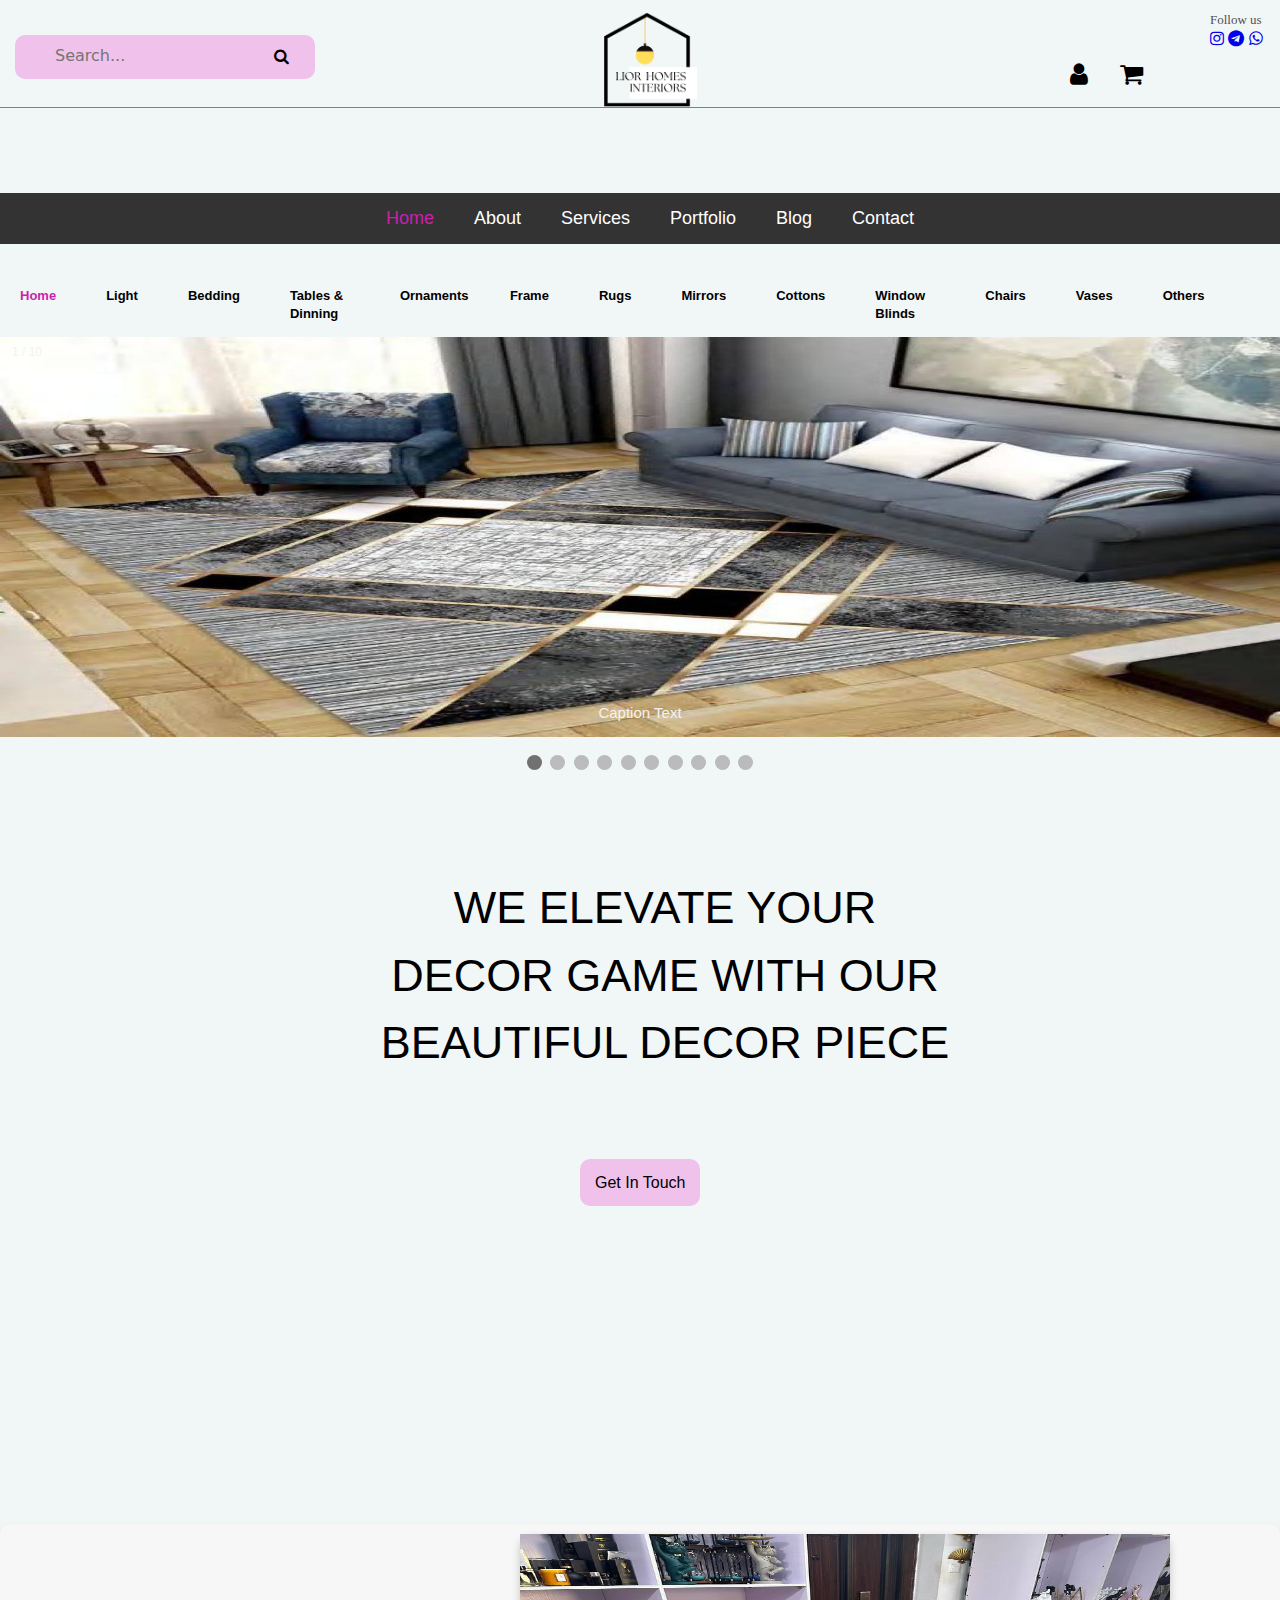
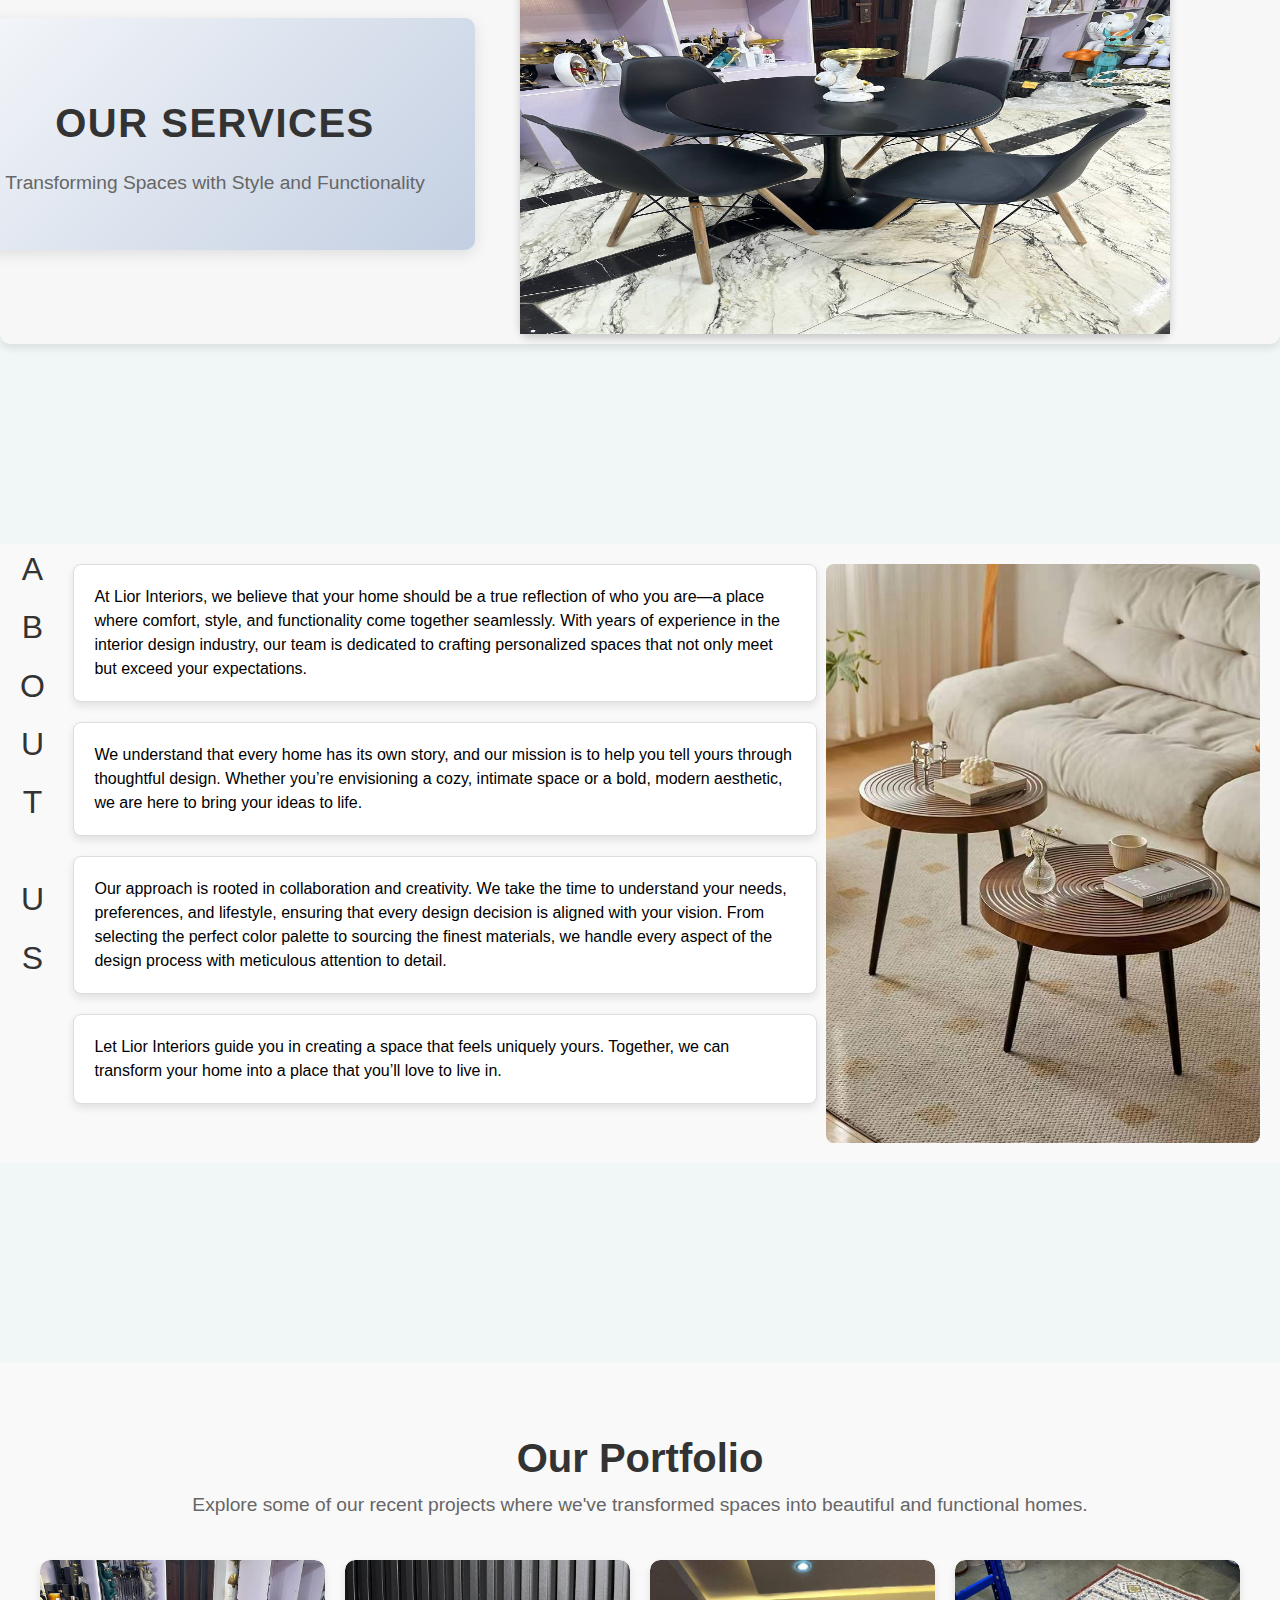
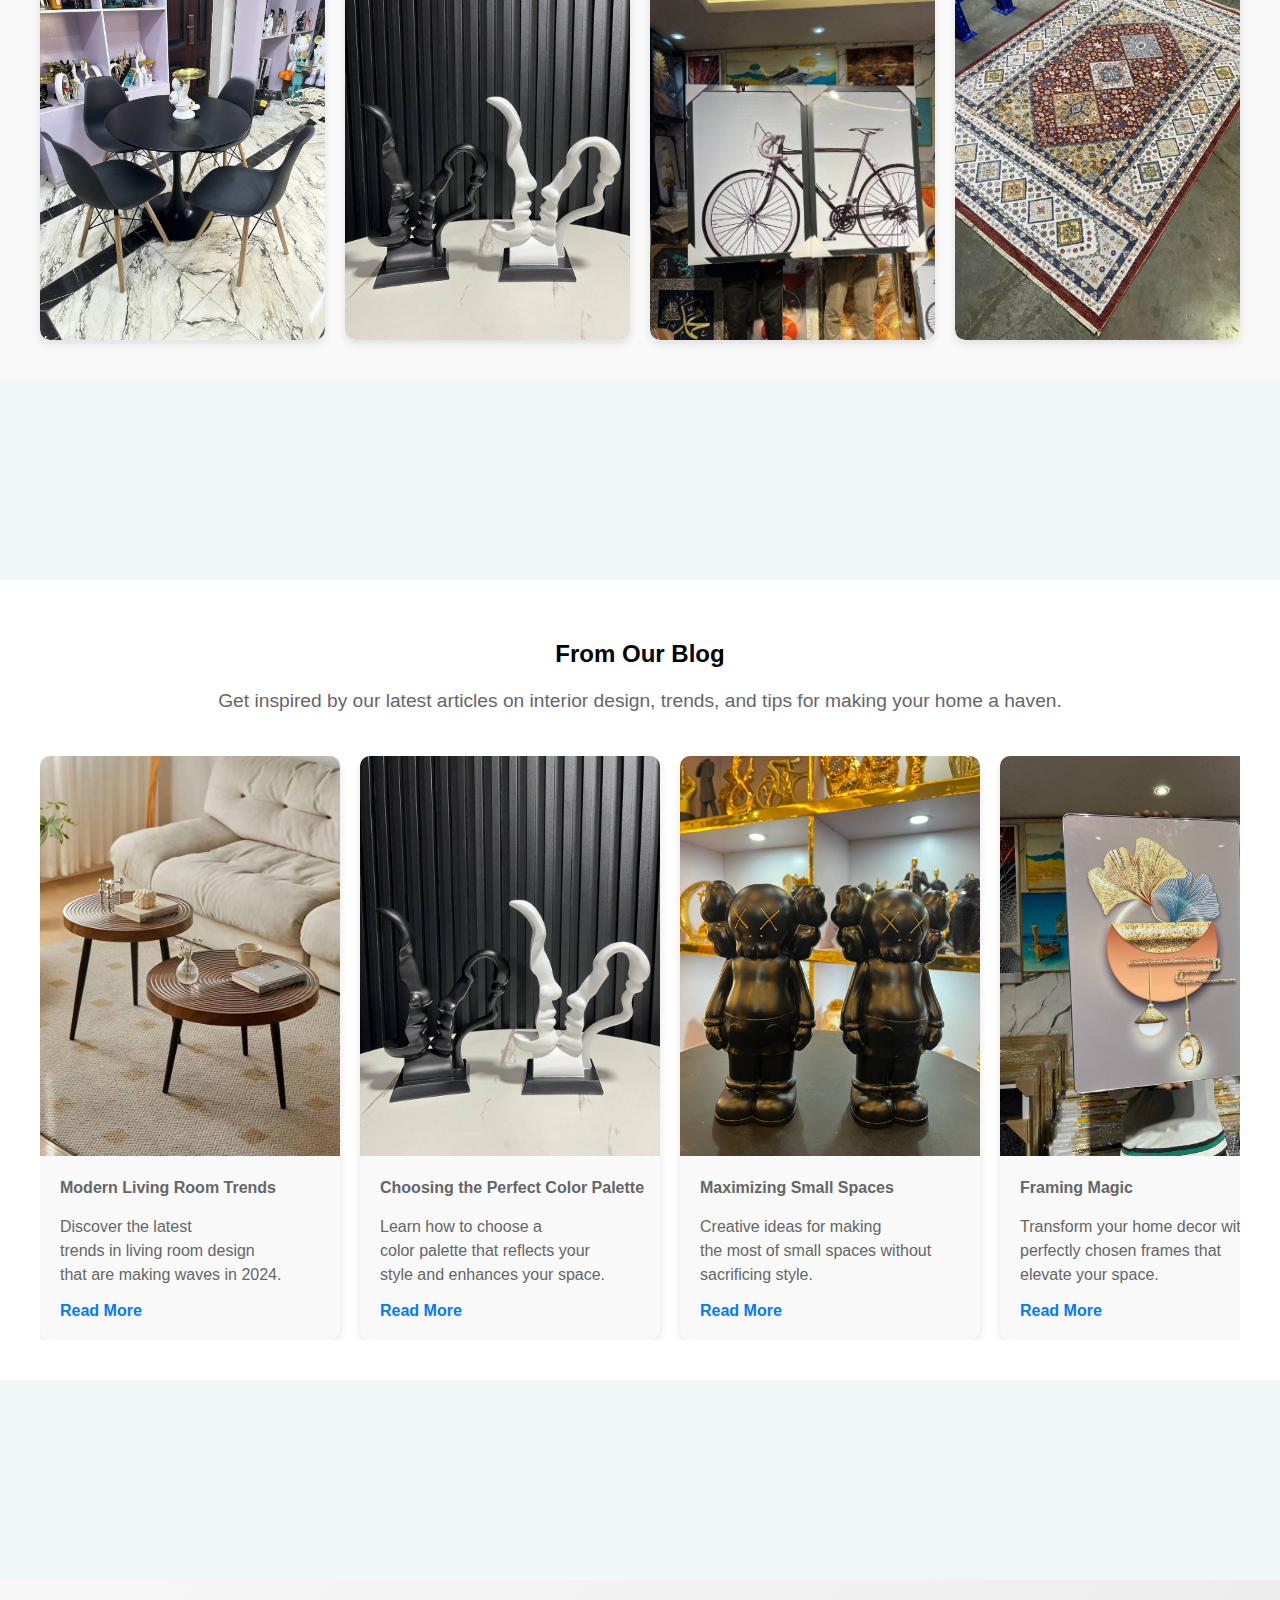
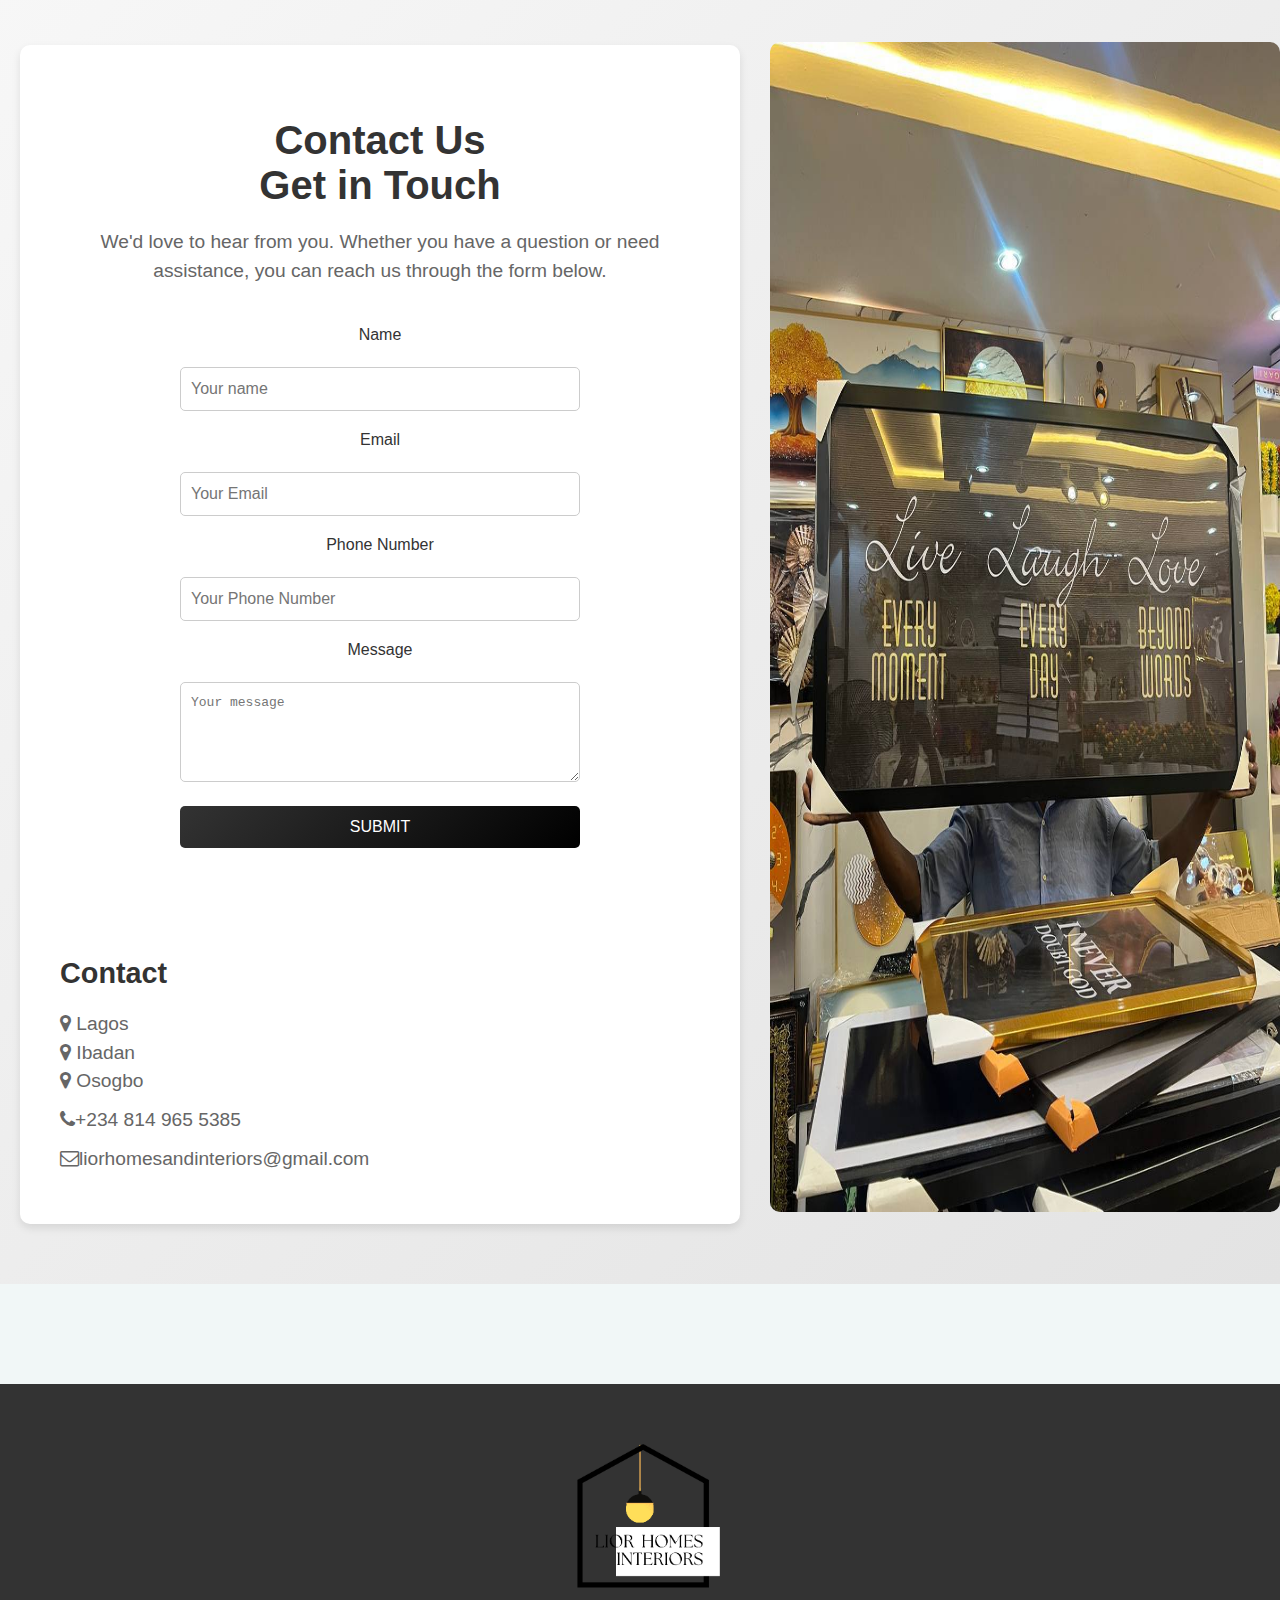
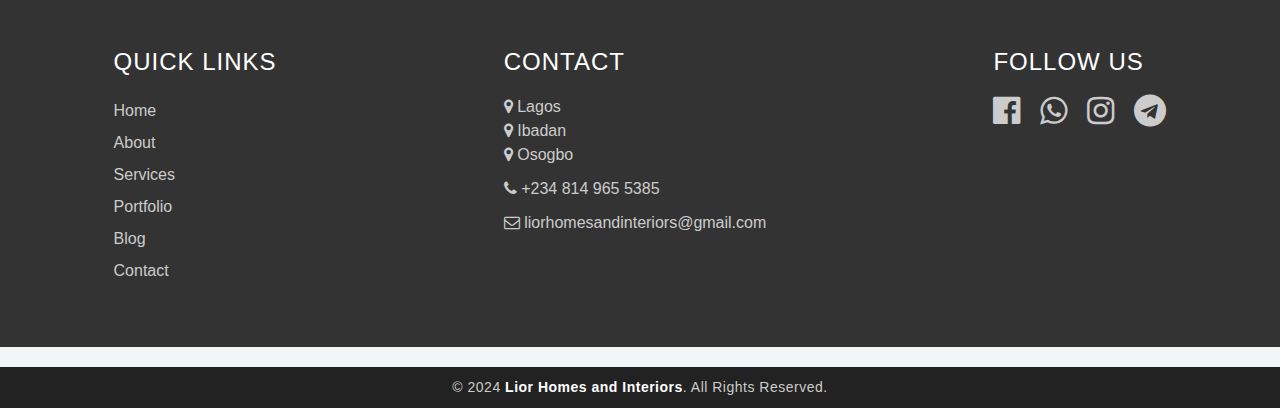
<file: index.html>
<!DOCTYPE html>
<html lang="en">
    <meta charset="UTF-8">
    <meta name="viewport" content="width=device-width, initial-scale=1.0">
    <title>Lior Homes and Interiors</title>
    <link rel="stylesheet" href="css/index.css">
    <link rel="stylesheet" href="https://cdnjs.cloudflare.com/ajax/libs/font-awesome/4.7.0/css/font-awesome.min.css">
 
</head>
<body>
    <section class="king">
        <div>
            <form class="king-form" id="form" role="search"> 
                <div class="dolls">
                <input class="king-input" type="search" id="query" name="q" placeholder="Search..."
                aria-label="search through site content">
                <button class="dog"> <i class="fa fa-search" aria-hidden="true" height="25px" width="25px"></i></button>
                </div>
              </form>
        </div>
        <div class="follow">
            <p style="color: rgb(83, 80, 80);font-family: Georgia, 'Times New Roman', Times, serif;font-weight: small; font-size: small;">Follow us</p>
            <a href="https://www.instagram.com/lior_homes/"><i class="fa fa-instagram" aria-hidden="true"></i></a>
            <a href="https://t.me/liorhomes1"><i class="fa fa-telegram" aria-hidden="true"></i></a>
            <a href="https://wa.link/aw3w9j"><i class="fa fa-whatsapp" aria-hidden="true"></i></a>
        </div>
        <div class="logo">
            <img src="images/Lior Homes and Interiors.png" alt="" height="130px" width="130px">
        </div>
        <div class="dropdown">
        <div class="profile">
          <a href="profile.html"><i style="color: black; font-size: 25px;" class="fa fa-user" aria-hidden="true"></i></a>  
        </div>
        <div class="dropdown-options">
            <a href="#">Dashboard</a>
            <a href="#">Setting</a>
            <a href="#">Sign In/Out</a>
          </div>
        </div>
        <div class="cart">
            <a href="cart.html"><i style="color: black; font-size: 25px;" class="fa fa-shopping-cart" aria-hidden="true" ></i></a>
        </div>
       
            
        <hr class="one" width="100%" color="gray" size="1">



        </section>

        <header>
          <nav>
              <ul class="nav-links">
                  <li><a style="color: #cc1eaf;" href="index.html">Home</a></li>
                  <li><a href="about.html">About</a></li>
                  <li><a href="service.html">Services</a></li>
                  <li><a href="portfolio.html">Portfolio</a></li>
                  <li><a href="#blog">Blog</a></li>
                  <li><a href="#contact">Contact</a></li>
              </ul>
          </nav>
      </header>
        <section class="navbar-container">
          <div class="navbar">
            <a class="menu" style="color: #cc1eaf; font-weight: bold;
            padding: -10px;
            font-size: 13px;
            border: none;
            text-decoration: none;" href="#">Home</a>
            <div class="dropdown-content">
              
  
            </div>
              
          </div>
        <div class="navbar">
          <a class="menu" style="color: black; font-weight: bold;
          padding: -10px;
          font-size: 13px;
          border: none;
          text-decoration: none;"  href="#">Light</a>
          <div class="dropdown-content">
            <a href="#">Pendants</a>
            <a href="#">Floor Lamps</a>
            <a href="#">Task lighting</a>
            <a href="#">Wall Sconces</a>
            <a href="#">Recessed lights</a>
            <a href="#">Chandeliers</a>
            <a href="#">Ambient lighting</a>
            <a href="#">Accent lighting</a>
            

          </div>
            
        </div>

        <div class="navbar">
          <a class="menu" style="color: black; font-weight: bold;
          padding: -10px;
          font-size: 13px;
          border: none;
          text-decoration: none;" href="#">Bedding</a>
          <div class="dropdown-content">
            <a href="#">Bedsheet</a>
            <a href="#">Pin Tuck Duvet Set</a>
            <a href="#">Mattress Topper</a>
            <a href="#">Plan Duvet Set</a>
            <a href="#">Designer Duvet Set</a>

          </div>
            
        </div>

        <div class="navbar">
          <a class="menu" style="color: black; font-weight: bold;
          padding: -10px;
          font-size: 13px; 
          border: none;
          text-decoration: none;" href="#">Tables & Dinning</a>
          <div class="dropdown-content">
            <a href="#">Marble Center Table</a>
            <a href="#">Marble Side stools</a>
            <a href="#">Faux Marble Center Table</a>
            <a href="#">Marble Dinning Set</a>
            <a href="#">Coffee Stools</a>
            <a href=""></a>

          </div>
            
        </div>

        <div class="navbar">
          <a class="menu" style="color: black; font-weight: bold;
          padding: -10px;
          font-size: 13px;
          border: none;
          text-decoration: none;" href="#">Ornaments</a>
          <div class="dropdown-content">
            <a href="#">Pendants</a>
            <a href="#">Floor Lamps</a>
            <a href="#">Task lighting</a>
            <a href="#">Sconces</a>
            <a href="#">Recessed lights</a>

          </div>
            
        </div>

        <div class="navbar">
          <a class="menu" style="color: black; font-weight: bold;
          padding: -10px;
          font-size: 13px;
          border: none;
          text-decoration: none;" href="#">Frame</a>
          <div class="dropdown-content">
            <a href="#">Acrylic Wall Frame</a>
            <a href="#">Board Frame</a>
            <a href="#">Plexi Glass Frame</a>
            <a href="#">Crystal/Beaded Wall Frame</a>
            <a href="#">Hybrid Frame</a>

          </div>
            
        </div>

        <div class="navbar">
          <a class="menu" style="color:black; font-weight: bold;
          padding: -10px;
          font-size: 13px;
          border: none;
          text-decoration: none;" href="#">Rugs</a>
          <div class="dropdown-content">
            <a href="#">Arabian Rug</a>
            <a href="#">Turkish Rug</a>
            <a href="#">3D Rug</a>
            <a href="#">Cashmere Wool Rug</a>
            <a href="#">Persian Rug</a>

          </div>
            
        </div>

        <div class="navbar">
          <a class="menu" style="color: black; font-weight: bold;
          padding: -10px;
          font-size: 13px;
          border: none;
          text-decoration: none;" href="#">Mirrors</a>
          <div class="dropdown-content">
            <a href="#">Led Light Mirror</a>
            <a href="#">Full Lenght Mirror</a>
            <a href="#">Mirror & Console Set</a>
            <a href="#">Oval Shaped Mirror</a>
            <a href="#">Square Shaped Mirror</a>

          </div>
            
        </div>

        <div class="navbar">
          <a class="menu" style="color: black; font-weight: bold;
          padding: -10px;
          font-size: 13px;
          border: none;
          text-decoration: none;" href="#">Cottons</a>
          <div class="dropdown-content">
            <a href="#"></a>
            <a href="#">Floor Lamps</a>
            <a href="#">Task lighting</a>
            <a href="#">Sconces</a>
            <a href="#">Recessed lights</a>

          </div>
            
        </div>

        <div class="navbar">
          <a class="menu" style="color: black; font-weight: bold;
          padding: -10px;
          font-size: 13px;
          border: none;
          text-decoration: none;" href="#">Window Blinds</a>
          <div class="dropdown-content">
            <a href="#">Pendants</a>
            <a href="#">Floor Lamps</a>
            <a href="#">Task lighting</a>
            <a href="#">Sconces</a>
            <a href="#">Recessed lights</a>

          </div>
            
        </div>

        <div class="navbar">
          <a class="menu" style="color: black; font-weight: bold;
          padding: -10px;
          font-size: 13px;
          border: none;
          text-decoration: none;" href="#">Chairs</a>
          <div class="dropdown-content">
            <a href="#">Pendants</a>
            <a href="#">Floor Lamps</a>
            <a href="#">Task lighting</a>
            <a href="#">Sconces</a>
            <a href="#">Recessed lights</a>

          </div>
            
        </div>

        <div class="navbar">
          <a class="menu" style="color: black; font-weight: bold;
          padding: -10px;
          font-size: 13px;
          border: none;
          text-decoration: none;" href="#">Vases</a>
          <div class="dropdown-content">
            <a href="#">Pendants</a>
            <a href="#">Floor Lamps</a>
            <a href="#">Task lighting</a>
            <a href="#">Sconces</a>
            <a href="#">Recessed lights</a>

          </div>
            
        </div>

        <div class="navbar">
          <a class="menu" style="color: black; font-weight: bold;
          padding: -10px;
          font-size: 13px;
          border: none;
          text-decoration: none; column-gap: -3px;" href="#">Others</a>
          <div class="dropdown-content">
            <a href="#">Pendants</a>
            <a href="#">Floor Lamps</a>
            <a href="#">Task lighting</a>
            <a href="#">Sconces</a>
            <a href="#">Recessed lights</a>

          </div>
            
        </div>

        
        

        
        
        
     
        </section>

    
    <section>
        <!-- <section class="boss">
        </div>
        <div class="slideshow-container" style="margin-left: 0;">
         <div class="mySlides fade">
           <a href="google.com" target="_blank">
               <img src="images/photo_5807950881742766938_y.jpg" style="width:100%;" height="400px">
           </a>
         </div>
       
         <div class="mySlides fade">
          <a href="google.com" target="_blank">
           <img src="images/photo_5807950881742766933_y.jpg" style="width:100%;" height="400px">
          </a>
         </div>
       
         <div class="mySlides fade">
          <a href="google.com" target="_blank">
           <img src="images/photo_5778241764027646270_y.jpg" style="width:100%;" height="400px">
          </a>
         </div>
    
         <div class="mySlides fade">
          <a href="google.com" target="_blank">
           <img src="images/photo_5978808073801809580_y.jpg" style="width:100%;" height="400px">
          </a>
         </div>
    
         <div class="mySlides fade">
          <a href="google.com" target="_blank">
           <img src="images/photo_5823187819391205307_y.jpg" style="width:100%;" height="400px">
          </a>
         </div>
       
         <a class="prev" onclick="plusSlides(-1)">&#10094;</a>
         <a class="next" onclick="plusSlides(1)">&#10095;</a>
       </div> -->

       <div class="slideshow-container">

        <div class="mySlides fade">
          <div class="numbertext">1 / 10</div>
          <img class="leo" src="images/photo_5771662561324941830_y.jpg" alt="">
          <div class="text">Caption Text</div>
        </div>
        
        <div class="mySlides fade">
          <div class="numbertext">2 / 10</div>
          <img class="leo" src="images/photo_5778241764027646270_y.jpg" alt="">
          <div class="text">Caption Two</div>
        </div>
        
        <div class="mySlides fade">
          <div class="numbertext">3 / 10</div>
          <img class="leo" src="images/photo_5791942125586334105_y.jpg" alt="">
          <div class="text">Caption Three</div>
        </div>

        <div class="mySlides fade">
          <div class="numbertext">4 / 10</div>
          <img class="leo" src="images/photo_5807950881742766926_y.jpg" alt="">
          <div class="text">Caption Four</div>
        </div>

        <div class="mySlides fade">
          <div class="numbertext">5 / 10</div>
          <img class="leo" src="images/photo_5807950881742766933_y.jpg" alt="">
          <div class="text">Caption Five</div>
        </div>

        <div class="mySlides fade">
          <div class="numbertext">6 / 10</div>
          <img class="leo" src="images/photo_5807950881742766938_y.jpg" alt="">
          <div class="text">Caption Six</div>
        </div>

        <div class="mySlides fade">
          <div class="numbertext">7 / 10</div>
          <img class="leo" src="images/photo_5812301168217541429_y.jpg" alt="">
          <div class="text">Caption seven</div>
        </div>

        <div class="mySlides fade">
          <div class="numbertext">8 / 10</div>
          <img class="leo" src="images/photo_5812301168217541431_y.jpg" alt="">
          <div class="text">Caption Eight</div>
        </div>
        
        <div class="mySlides fade">
          <div class="numbertext">9 / 10</div>
          <img class="leo" src="images/photo_5820953444259840692_x.jpg" alt="">
          <div class="text">Caption Nine</div>
        </div>

        <div class="mySlides fade">
          <div class="numbertext">10 / 10</div>
          <img class="leo" src="images/photo_5823187819391205307_y.jpg" alt="">
          <div class="text">Caption Ten</div>
        </div>
        
        </div>
        
        </div>
        </div>
        
        </div>
        
        </div>
        
        </div>
        
        </div>
        
        </div>

        
        <br>
        
        <div style="text-align:center">
          <span class="dot"></span> 
          <span class="dot"></span> 
          <span class="dot"></span> 
          <span class="dot"></span> 
          <span class="dot"></span> 
          <span class="dot"></span> 
          <span class="dot"></span> 
          <span class="dot"></span> 
          <span class="dot"></span> 
          <span class="dot"></span> 
        </div>
        
    </section>

    <section class="deco-section">
      <div class="deco-container">
        <p class="deco">WE ELEVATE YOUR DECOR GAME WITH OUR BEAUTIFUL DECOR PIECE</p>
        
      </div>
      <div class="touch1">
        <a class="touch2" href="contact.html">Get In Touch</a>
      </div>

      
    </section>

    <section class="home-service">
      <div class="sub-service">
        <h2>Our Services</h2>
        <p>Transforming Spaces with Style and Functionality</p>
      </div>
      <div class="flip-card">
        <div class="flip-card-inner">
          
          <div class="flip-card-front">
            <div class="service-img">
              <img src="images/5882177103552693105.jpg" alt="" >
            </div>
          </div>
    
          
          <div class="flip-card-back">
            <div class="service-container">
              <p class="s-epistle">Our Services</p>
              <p class="service-epistle">
                At Lior Interiors, we specialize in transforming your home into a sanctuary of style, comfort, and functionality. 
                Our expert team of designers and craftsmen work closely with you to bring your vision to life, ensuring every detail reflects your taste and lifestyle. 
                Whether you're looking to refresh a single room or undertake a complete home makeover, our services are tailored to meet your needs.
              </p>
            </div>
          </div>
        </div>
      </div>
    </section>

    <section class="section-aboutus">
      <div class="vertical-header">
            <span>A</span>
            <span>B</span>
            <span>O</span>
            <span>U</span>
            <span>T</span>
            <br>
            <span>U</span>
            <span>S</span>
      </div>
      <div class="context">
          <div class="box" id="box1">
              <p>At Lior Interiors, we believe that your home should be a true reflection of who you are—a place where comfort, style, and functionality come together seamlessly. With years of experience in the interior design industry, our team is dedicated to crafting personalized spaces that not only meet but exceed your expectations.</p>
          </div>
          <div class="box" id="box2">
              <p>We understand that every home has its own story, and our mission is to help you tell yours through thoughtful design. Whether you’re envisioning a cozy, intimate space or a bold, modern aesthetic, we are here to bring your ideas to life.</p>
          </div>
          <div class="box" id="box3">
              <p>Our approach is rooted in collaboration and creativity. We take the time to understand your needs, preferences, and lifestyle, ensuring that every design decision is aligned with your vision. From selecting the perfect color palette to sourcing the finest materials, we handle every aspect of the design process with meticulous attention to detail.</p>
          </div>
          <div class="box" id="box4">
              <p>Let Lior Interiors guide you in creating a space that feels uniquely yours. Together, we can transform your home into a place that you’ll love to live in.</p>
          </div>
      </div>
      <div class="image">
          <img src="images/5890842797072828104.jpg" alt="Interior Design Image">
      </div>
  </section>

  <section class="portfolio-section">
    <h2>Our Portfolio</h2>
    <p class="intro-text">Explore some of our recent projects where we've transformed spaces into beautiful and functional homes.</p>
    <div class="portfolio-grid">
        <div class="portfolio-item">
            <img src="images/5882177103552693105.jpg" alt="Living Room Design">
            <div class="portfolio-info">
                <h3>Modern Dining Space</h3>
                <p>A contemporary dining set design that emphasizes minimalism and comfort, blending clean lines with cozy textures to create an inviting atmosphere for dining and entertaining.</p>
            </div>
        </div>
        <div class="portfolio-item">
            <img src="images/WhatsApp Image 2024-08-14 at 2.40.15 PM.jpeg" alt="Kitchen Design">
            <div class="portfolio-info">
                <h3>Elegant Ornament Collection</h3>
                <p>A collection of elegant ornaments featuring intricate designs and luxurious finishes, perfect for adding a touch of sophistication and style to any space.</p>
            </div>
        </div>
        <div class="portfolio-item">
            <img src="images/5891224125744202459.jpg" alt="Bedroom Design">
            <div class="portfolio-info">
                <h3>Cozy Frame Collection</h3>
                <p>A collection of cozy frames designed with warm tones and soft frames, perfect for enhancing the ambiance and comfort of any room.</p>
            </div>
        </div>
        <div class="portfolio-item">
            <img src="images/WhatsApp Image 2024-08-14 at 7.07.29 PM.jpeg" alt="Bathroom Design">
            <div class="portfolio-info">
                <h3>Luxury Rug Collection</h3>
                <p>A collection of luxury rugs featuring plush textures and exquisite designs, perfect for adding a touch of elegance and a spa-like comfort to any space.</p>
            </div>
        </div>
    </div>
</section>

<div id="lightbox" class="lightbox">
  <span class="close">&times;</span>
  <img class="lightbox-content" id="lightbox-img">
  <div id="captionx"></div>
</div>

<section class="blog-section">
  <h2>From Our Blog</h2>
  <p class="intro-text">Get inspired by our latest articles on interior design, trends, and tips for making your home a haven.</p>

  <div class="blog-container-wrapper">
    <div class="blog-container">
      <div class="blog-grid" id="blog-grid">
        <article class="blog-post">
          <img src="images/5890842797072828104.jpg" alt="Modern Living Room Trends">
          <div class="post-content">
            <p class="spaces">Modern Living Room Trends</p>
            <p>Discover the latest <br> trends in living room design <br> that are making waves in 2024.</p>
            <a href="#" class="read-more">Read More</a>
          </div>
        </article>
        <article class="blog-post">
          <img src="images/WhatsApp Image 2024-08-14 at 2.40.15 PM.jpeg" alt="Choosing the Perfect Color Palette">
          <div class="post-content">
           <p class="spaces"> Choosing the Perfect Color Palette</p>
            <p>Learn how to choose a <br> color palette that reflects your <br> style and enhances your space.</p>
            <a href="#" class="read-more">Read More</a>
          </div>
        </article>
        <article class="blog-post">
          <img src="images/photo_5807950881742766938_y.jpg" alt="Maximizing Small Spaces">
          <div class="post-content">
           <p class="spaces">Maximizing Small Spaces</p>
            <p>Creative ideas for making <br> the most of small spaces without <br> sacrificing style.</p>
            <a href="#" class="read-more">Read More</a>
          </div>
        </article>
        <article class="blog-post">
          <img src="images/5882177103552693106(1).jpg" alt="Framing Magic">
          <div class="post-content">
           <p class="spaces">Framing Magic</p>
            <p>Transform your home decor with <br> perfectly chosen frames that <br> elevate your space.</p>
            <a href="#" class="read-more">Read More</a>
          </div>
        </article>
        <article class="blog-post">
          <img src="images/5872816510093871226.jpg" alt="Lighting Elegance">
          <div class="post-content">
            <p class="spaces">Lighting Elegance</p>
            <p>Enhance your home with exquisite lighting <br> fixtures that add a touch of sophistication and <br> warmth to any room.</p>
            <a href="#" class="read-more">Read More</a>
          </div>
        </article>
        <article class="blog-post">
          <img src="images/WhatsApp Image 2024-08-14 at 7.07.30 PM.jpeg" alt="Flooring Elegance">
          <div class="post-content">
            <p class="spaces">Flooring Elegance</p>
            <p>Elevate your space by selecting the <br> perfect floor covering to bring warmth, <br> style, and cohesion to your home.</p>
            <a href="#" class="read-more">Read More</a>
          </div>
        </article>
        <article class="blog-post">
          <img src="images/5890842797072828106(1).jpg" alt="Sophisticated Centerpieces">
          <div class="post-content">
            <p class="spaces">Sophisticated Centerpieces</p>
            <p>Choose the perfect table to enhance <br> your home’s style, functionality, and <br> harmony with a beautiful centerpiece.</p>
            <a href="#" class="read-more">Read More</a>
          </div>
        </article>
        <article class="blog-post">
          <img src="images/mirror2.jpg" alt="Selecting the Ideal Reflective Piece">
          <div class="post-content">
            <p class="spaces">Selecting the Ideal Reflective Piece</p>
            <p>Learn how to choose a mirror that <br> reflects your style and enhances <br> the beauty of your space.</p>
            <a href="#" class="read-more">Read More</a>
          </div>
        </article>
        <article class="blog-post">
          <img src="images/vase1.jpg" alt="The Art of Vase Selection">
          <div class="post-content">
            <p class="spaces">The Art of Vase Selection</p>
            <p>Creative ideas for making <br> the most of small spaces without <br> sacrificing style.</p>
            <a href="#" class="read-more">Read More</a>
          </div>
        </article>
        <article class="blog-post">
          <img src="images/chair5.jpg" alt="Mastering the Perfect Seating Choice">
          <div class="post-content">
            <p class="spaces">Mastering the Perfect Seating</p>
            <p>Choose the perfect chair by <br> considering size, style, material, and <br> color to  enhance your space.</p>
            <a href="#" class="read-more">Read More</a>
          </div>
        </article>
        <article class="blog-post">
          <img src="images/frameclock1.jpg" alt="Elevate Your Space">
          <div class="post-content">
            <p class="spaces">Elevate Your Space</p>
            <p>Choose the Perfect Frame <br> Clock for Style, Functionality, <br> and Timeless Appeal</p>
            <a href="#" class="read-more">Read More</a>
          </div>
        </article>
      </div>
    </div>
    
  </div>
</section>

<section id="contact-us">
  <div class="contact-us-container">
      <h2 class="get-touch">Contact Us <br> Get in Touch</h2>
      <p class="assist">We'd love to hear from you. Whether you have a question or need assistance, you can reach us through the form below.</p>
      
      <form action="" class="contact-form">
          <div class="form-group">
              <label for="name" class="form-label">Name</label><br>
              <input type="text" class="form-input" placeholder="Your name"><br>
          </div>
          
          <div class="form-group">
              <label for="email" class="form-label">Email</label><br>
              <input type="text" class="form-input" placeholder="Your Email"><br>
          </div>
          
          <div class="form-group">
              <label for="Pnumber" class="form-label">Phone Number</label><br>
              <input type="text" class="form-input" placeholder="Your Phone Number"><br>
          </div>
          
          <div class="form-group">
              <label for="message" class="form-label">Message</label><br>
              <textarea name="Your message" id="message" class="form-textarea" placeholder="Your message"></textarea><br>
          </div>
          
          <input type="submit" value="Submit" class="form-submit">
      </form>
      
      <div class="contact-info">
          <h3>Contact</h3>
          <p><i class="fa fa-map-marker 2x" aria-hidden="true"></i>
            Lagos <br><i class="fa fa-map-marker 2x" aria-hidden="true"></i>
            Ibadan <br><i class="fa fa-map-marker 2x" aria-hidden="true"></i>
            Osogbo</p>
          <p> <i class="fa fa-phone 2x" aria-hidden="true"></i>+234 814 965 5385</p>
          <p> <i class="fa fa-envelope-o 2x" aria-hidden="true"></i>liorhomesandinteriors@gmail.com</p>
      </div>
  </div>
  
  <div class="contact-us-image">
      <img style="height: 78%;" src="images/frame1.jpg" alt="Contact Us Image">
  </div>
</section>


<footer class="footer">
  <div class="logo-container">
      <img src="images/Lior Homes and Interiors.png" alt="Lior Homes and Interiors Logo" class="footer-logo">
  </div>
  
  <div class="quicklink-container">
      <p class="quicklink">Quick Links</p>
      <div class="quicklink-item-container">
          <a class="quicklink-item" href="index.html">Home</a><br>
          <a class="quicklink-item" href="about.html">About</a><br>
          <a class="quicklink-item" href="service.html">Services</a><br>
          <a class="quicklink-item" href="portfolio.html">Portfolio</a><br>
          <a class="quicklink-item" href="#">Blog</a><br>
          <a class="quicklink-item" href="#">Contact</a>
      </div>
  </div>

  <div class="foot-contact-container">
      <p class="foot-contact">Contact</p>
      <p class="foot-contact-item">
          <i class="fa fa-map-marker" aria-hidden="true"></i> Lagos<br>
          <i class="fa fa-map-marker" aria-hidden="true"></i> Ibadan<br>
          <i class="fa fa-map-marker" aria-hidden="true"></i> Osogbo
      </p>
      <p class="foot-contact-item">
          <i class="fa fa-phone" aria-hidden="true"></i> +234 814 965 5385
      </p>
      <p class="foot-contact-item">
          <i class="fa fa-envelope-o" aria-hidden="true"></i> liorhomesandinteriors@gmail.com
      </p>
  </div>

  <div class="social-container">
      <p class="social">Follow Us</p>
      <div class="media-container">
          <a class="media-item" href="https://web.facebook.com/profile.php?id=100077790305226">
              <i class="fa fa-facebook-official fa-2x" aria-hidden="true"></i>
          </a>
          <a class="media-item" href="https://wa.link/aw3w9j">
              <i class="fa fa-whatsapp fa-2x" aria-hidden="true"></i>
          </a>
          <a class="media-item" href="https://www.instagram.com/lior_homes/">
              <i class="fa fa-instagram fa-2x" aria-hidden="true"></i>
          </a>
          <a class="media-item" href="https://t.me/liorhomes1">
              <i class="fa fa-telegram fa-2x" aria-hidden="true"></i>
          </a>
      </div>
  </div>
</footer>
<p class="footer-copy">&copy; 2024 <strong>Lior Homes and Interiors</strong>. All Rights Reserved.</p>

    
        

    <script src="Js/Lone.js"></script>
</body>
</html>
</file>
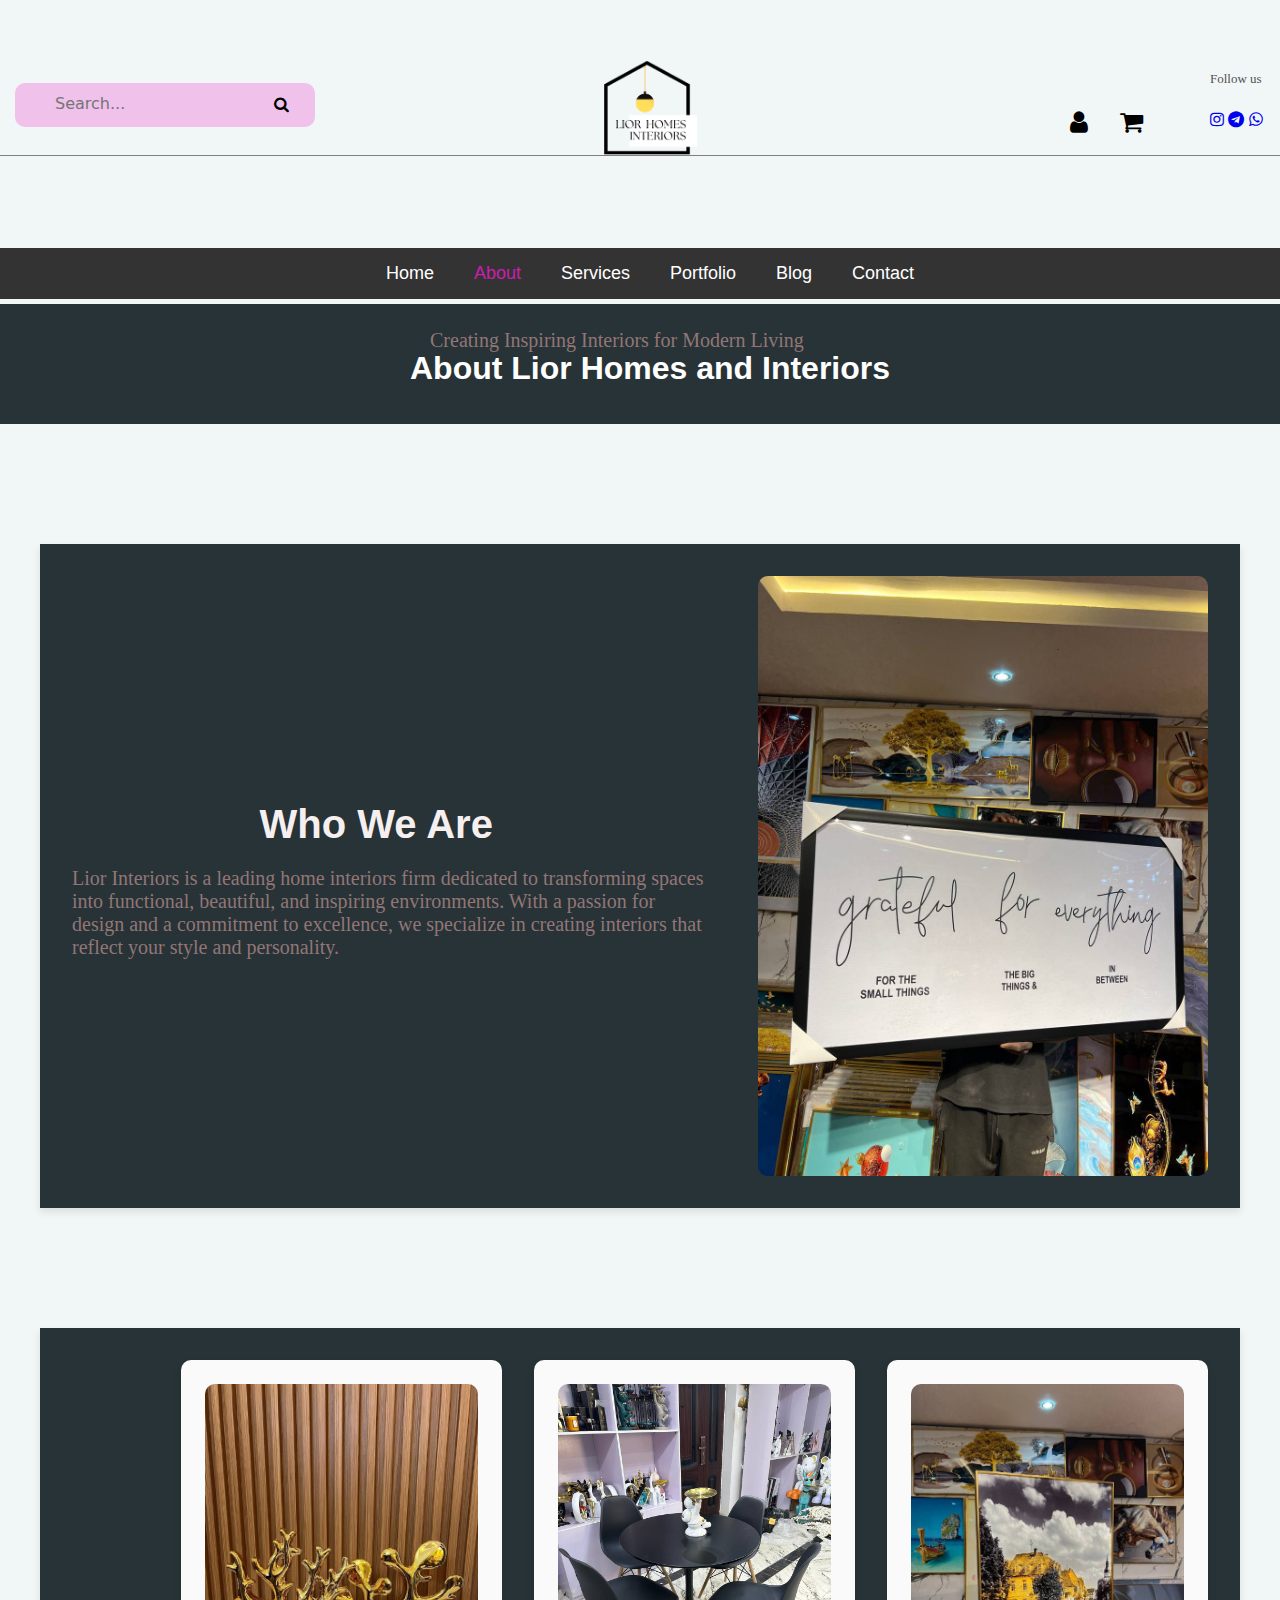
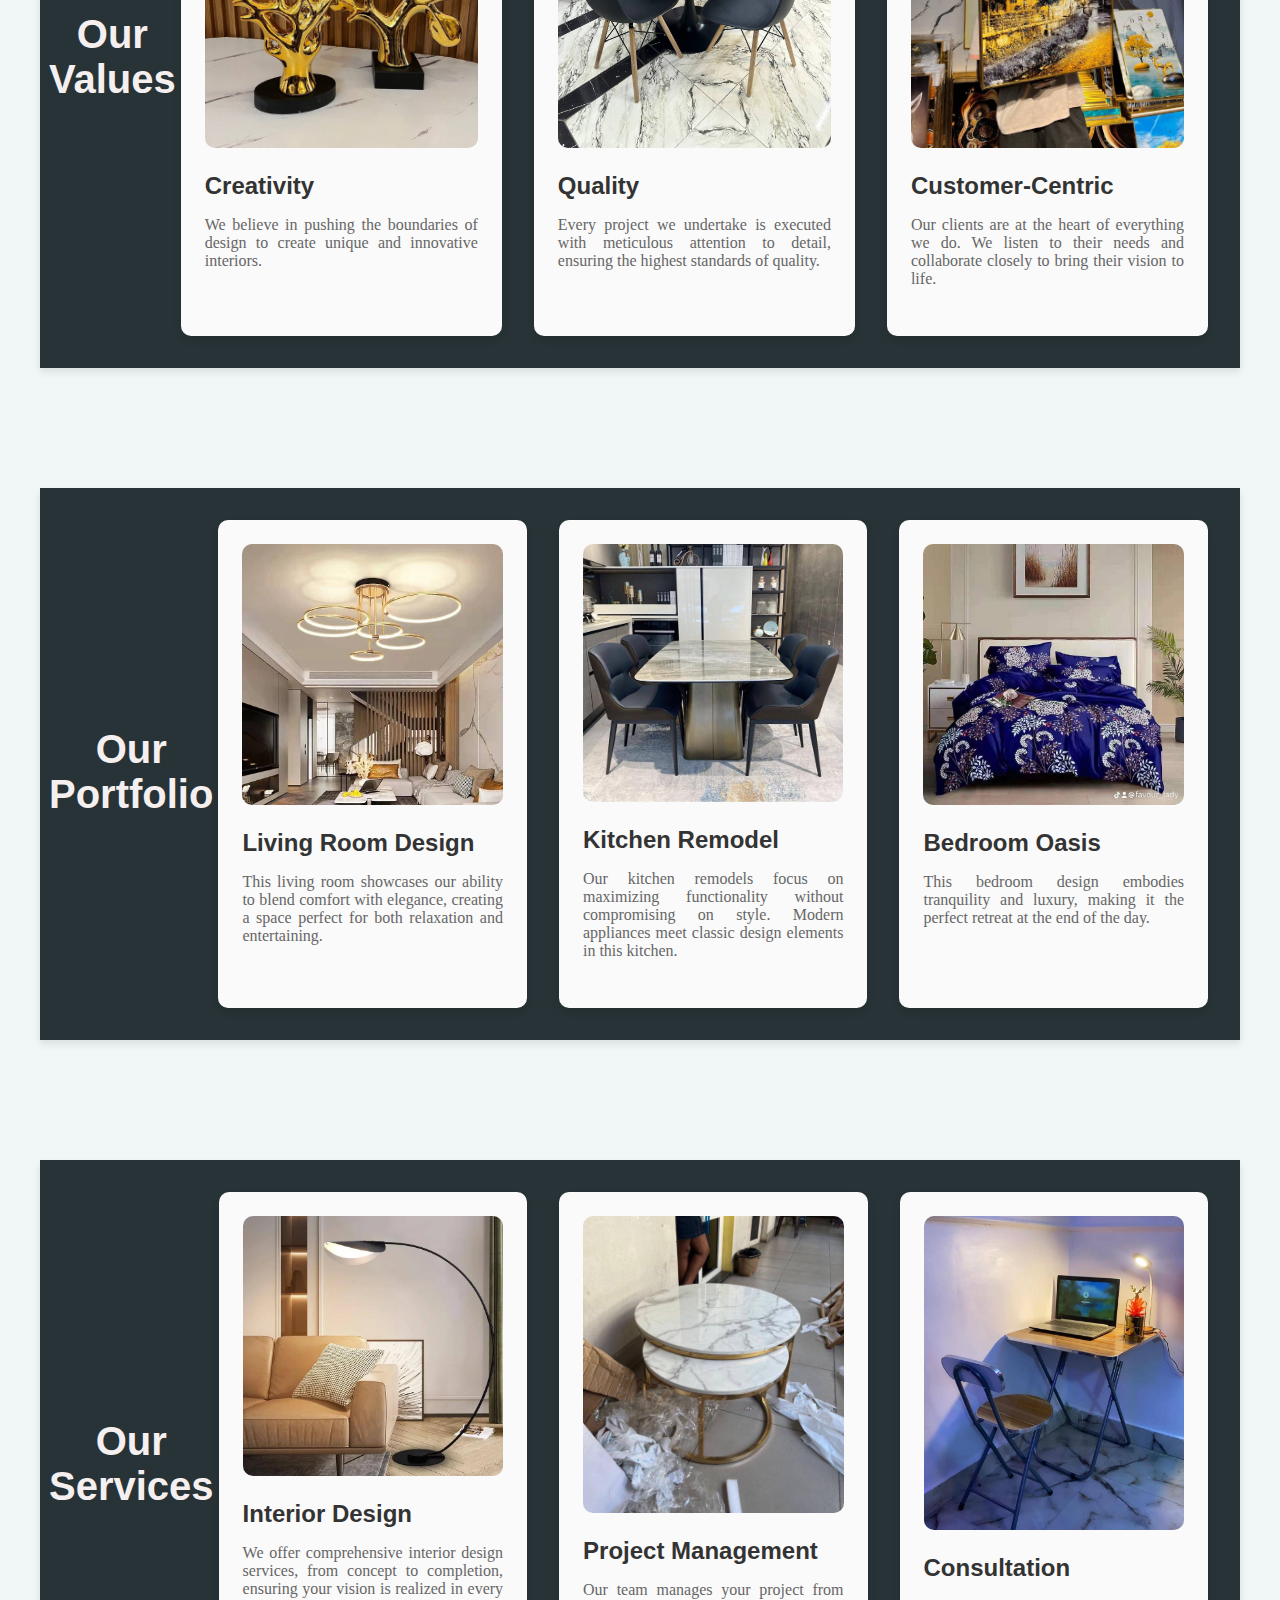
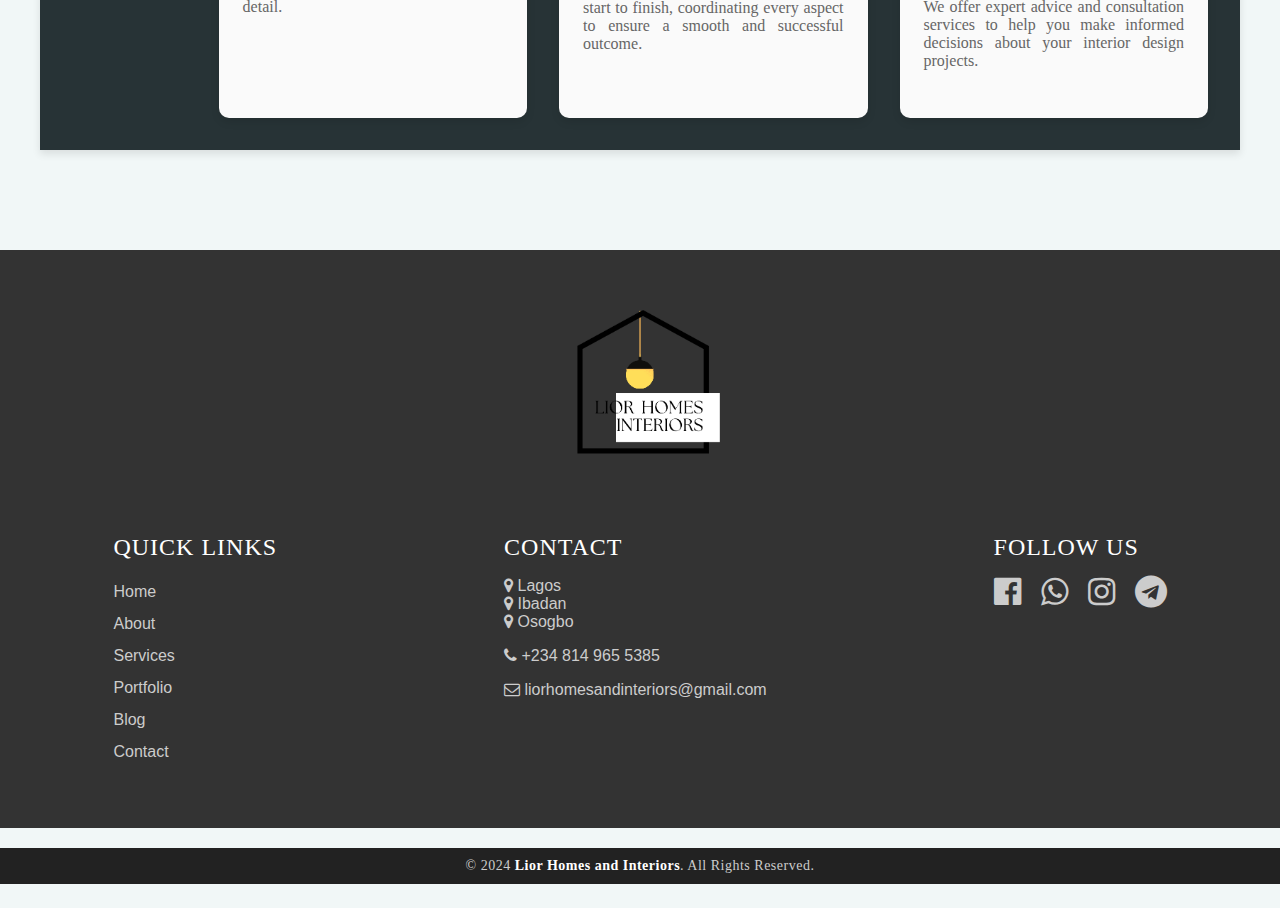
<file: about.html>
<!DOCTYPE html>
<html lang="en">
<head>
    <meta charset="UTF-8">
    <meta name="viewport" content="width=device-width, initial-scale=1.0">
    <title>About Us - Lior Interiors</title>
    <link rel="stylesheet" href="css/about.css">
    <link rel="stylesheet" href="https://cdnjs.cloudflare.com/ajax/libs/font-awesome/4.7.0/css/font-awesome.min.css">
</head>
<body>
    <section class="king">
        <div>
            <form class="king-form" id="form" role="search"> 
                <div class="dolls">
                <input class="king-input" type="search" id="query" name="q" placeholder="Search..."
                aria-label="search through site content">
                <button class="dog"> <i class="fa fa-search" aria-hidden="true" height="25px" width="25px"></i></button>
                </div>
              </form>
        </div>
        <div class="follow">
            <p style="color: rgb(83, 80, 80);font-family: Georgia, 'Times New Roman', Times, serif;font-weight: small; font-size: small;">Follow us</p>
            <a href="https://www.instagram.com/lior_homes/"><i class="fa fa-instagram" aria-hidden="true"></i></a>
            <a href="https://t.me/liorhomes1"><i class="fa fa-telegram" aria-hidden="true"></i></a>
            <a href="https://wa.link/aw3w9j"><i class="fa fa-whatsapp" aria-hidden="true"></i></a>
        </div>
        <div class="logo">
            <img src="images/Lior Homes and Interiors.png" alt="" height="130px" width="130px">
        </div>
        <div class="dropdown">
        <div class="profile">
          <a href="profile.html"><i style="color: black; font-size: 25px;" class="fa fa-user" aria-hidden="true"></i></a>  
        </div>
        <div class="dropdown-options">
            <a href="#">Dashboard</a>
            <a href="#">Setting</a>
            <a href="#">Sign In/Out</a>
          </div>
        </div>
        <div class="cart">
            <a href="#"><i style="color: black; font-size: 25px;" class="fa fa-shopping-cart" aria-hidden="true" ></i></a>
        </div>
       
            
        <hr class="one" width="100%" color="gray" size="1">



        </section>

        <header>
          <nav>
              <ul class="nav-links">
                  <li><a href="index.html">Home</a></li>
                  <li><a style="color: #cc1eaf;" href="about.html">About</a></li>
                  <li><a href="service.html">Services</a></li>
                  <li><a href="portfolio.html">Portfolio</a></li>
                  <li><a href="blog.html">Blog</a></li>
                  <li><a href="contact.html">Contact</a></li>
              </ul>
          </nav>
      </header>


      <div class="container">
        <header class="header-section">
            <div class="sub-header"><h1>About <span>Lior Homes and Interiors</span></h1></div>
            <div><p class="sub-header1">Creating Inspiring Interiors for Modern Living</p></div>
        </header>
        </div>

        <section class="intro-section">
            <div class="intro-text">
                <h2>Who We Are</h2>
                <p>Lior Interiors is a leading home interiors firm dedicated to transforming spaces <br> into functional, beautiful, and inspiring environments. With a passion for <br> design and a commitment to excellence, we specialize in creating interiors that <br> reflect your style and personality.</p>
            </div>
            <img src="images/frame2.jpg" alt="Modern Interior Design">
        </section>
        
        <section class="values-section">
            <h2>Our Values</h2>
            <div class="values">
                <div class="value-item">
                    <img src="images/5881973131260838554.jpg" alt="Creativity">
                    <h3>Creativity</h3>
                    <p>We believe in pushing the boundaries of design to create unique and innovative interiors.</p>
                </div>
                <div class="value-item">
                    <img src="images/5882177103552693105.jpg" alt="Quality">
                    <h3>Quality</h3>
                    <p>Every project we undertake is executed with meticulous attention to detail, ensuring the highest standards of quality.</p>
                </div>
                <div class="value-item">
                    <img src="images/frame.jpg" alt="Customer-Centric">
                    <h3>Customer-Centric</h3>
                    <p>Our clients are at the heart of everything we do. We listen to their needs and collaborate closely to bring their vision to life.</p>
                </div>
            </div>
        </section>
        
        <section class="portfolio-section">
            <h2>Our Portfolio</h2>
            <div class="portfolio">
                <div class="portfolio-item">
                    <img src="images/living1.jpg" alt="Living Room Design">
                    <h3>Living Room Design</h3>
                    <p>This living room showcases our ability to blend comfort with elegance, creating a space perfect for both relaxation and entertaining.</p>
                </div>
                <div class="portfolio-item">
                    <img src="images/dinning1.jpg" alt="Kitchen Remodel">
                    <h3>Kitchen Remodel</h3>
                    <p>Our kitchen remodels focus on maximizing functionality without compromising on style. Modern appliances meet classic design elements in this kitchen.</p>
                </div>
                <div class="portfolio-item">
                    <img src="images/bedsheet3.jpg" alt="Bedroom Oasis">
                    <h3>Bedroom Oasis</h3>
                    <p>This bedroom design embodies tranquility and luxury, making it the perfect retreat at the end of the day.</p>
                </div>
            </div>
        </section>
        
        <section class="services-section">
            <h2>Our Services</h2>
            <div class="services">
                <div class="service-item">
                    <img src="images/living2.jpg" alt="Interior Design">
                    <h3>Interior Design</h3>
                    <p>We offer comprehensive interior design services, from concept to completion, ensuring your vision is realized in every detail.</p>
                </div>
                <div class="service-item">
                    <img src="images/pro1.jpg" alt="Project Management">
                    <h3>Project Management</h3>
                    <p>Our team manages your project from start to finish, coordinating every aspect to ensure a smooth and successful outcome.</p>
                </div>
                <div class="service-item">
                    <img src="images/laptable1.jpg" alt="Consultation">
                    <h3>Consultation</h3>
                    <p>We offer expert advice and consultation services to help you make informed decisions about your interior design projects.</p>
                </div>
            </div>
        </section>
        










        <footer class="footer">
            <div class="logo-container">
                <img src="images/Lior Homes and Interiors.png" alt="Lior Homes and Interiors Logo" class="footer-logo">
            </div>
            
            <div class="quicklink-container">
                <p class="quicklink">Quick Links</p>
                <div class="quicklink-item-container">
                    <a class="quicklink-item" href="index.html">Home</a><br>
                    <a class="quicklink-item" href="about.html">About</a><br>
                    <a class="quicklink-item" href="service.html">Services</a><br>
                    <a class="quicklink-item" href="portfolio.html">Portfolio</a><br>
                    <a class="quicklink-item" href="blog.html">Blog</a><br>
                    <a class="quicklink-item" href="contact.html">Contact</a>
                </div>
            </div>
          
            <div class="foot-contact-container">
                <p class="foot-contact">Contact</p>
                <p class="foot-contact-item">
                    <i class="fa fa-map-marker" aria-hidden="true"></i> Lagos<br>
                    <i class="fa fa-map-marker" aria-hidden="true"></i> Ibadan<br>
                    <i class="fa fa-map-marker" aria-hidden="true"></i> Osogbo
                </p>
                <p class="foot-contact-item">
                    <i class="fa fa-phone" aria-hidden="true"></i> +234 814 965 5385
                </p>
                <p class="foot-contact-item">
                    <i class="fa fa-envelope-o" aria-hidden="true"></i> liorhomesandinteriors@gmail.com
                </p>
            </div>
          
            <div class="social-container">
                <p class="social">Follow Us</p>
                <div class="media-container">
                    <a class="media-item" href="https://web.facebook.com/profile.php?id=100077790305226">
                        <i class="fa fa-facebook-official fa-2x" aria-hidden="true"></i>
                    </a>
                    <a class="media-item" href="https://wa.link/aw3w9j">
                        <i class="fa fa-whatsapp fa-2x" aria-hidden="true"></i>
                    </a>
                    <a class="media-item" href="https://www.instagram.com/lior_homes/">
                        <i class="fa fa-instagram fa-2x" aria-hidden="true"></i>
                    </a>
                    <a class="media-item" href="https://t.me/liorhomes1">
                        <i class="fa fa-telegram fa-2x" aria-hidden="true"></i>
                    </a>
                </div>
            </div>
        </footer>
        <p class="footer-copy">&copy; 2024 <strong>Lior Homes and Interiors</strong>. All Rights Reserved.</p>
         
      <script src="Js/about.js"></script>
</body>
</html>
</file>
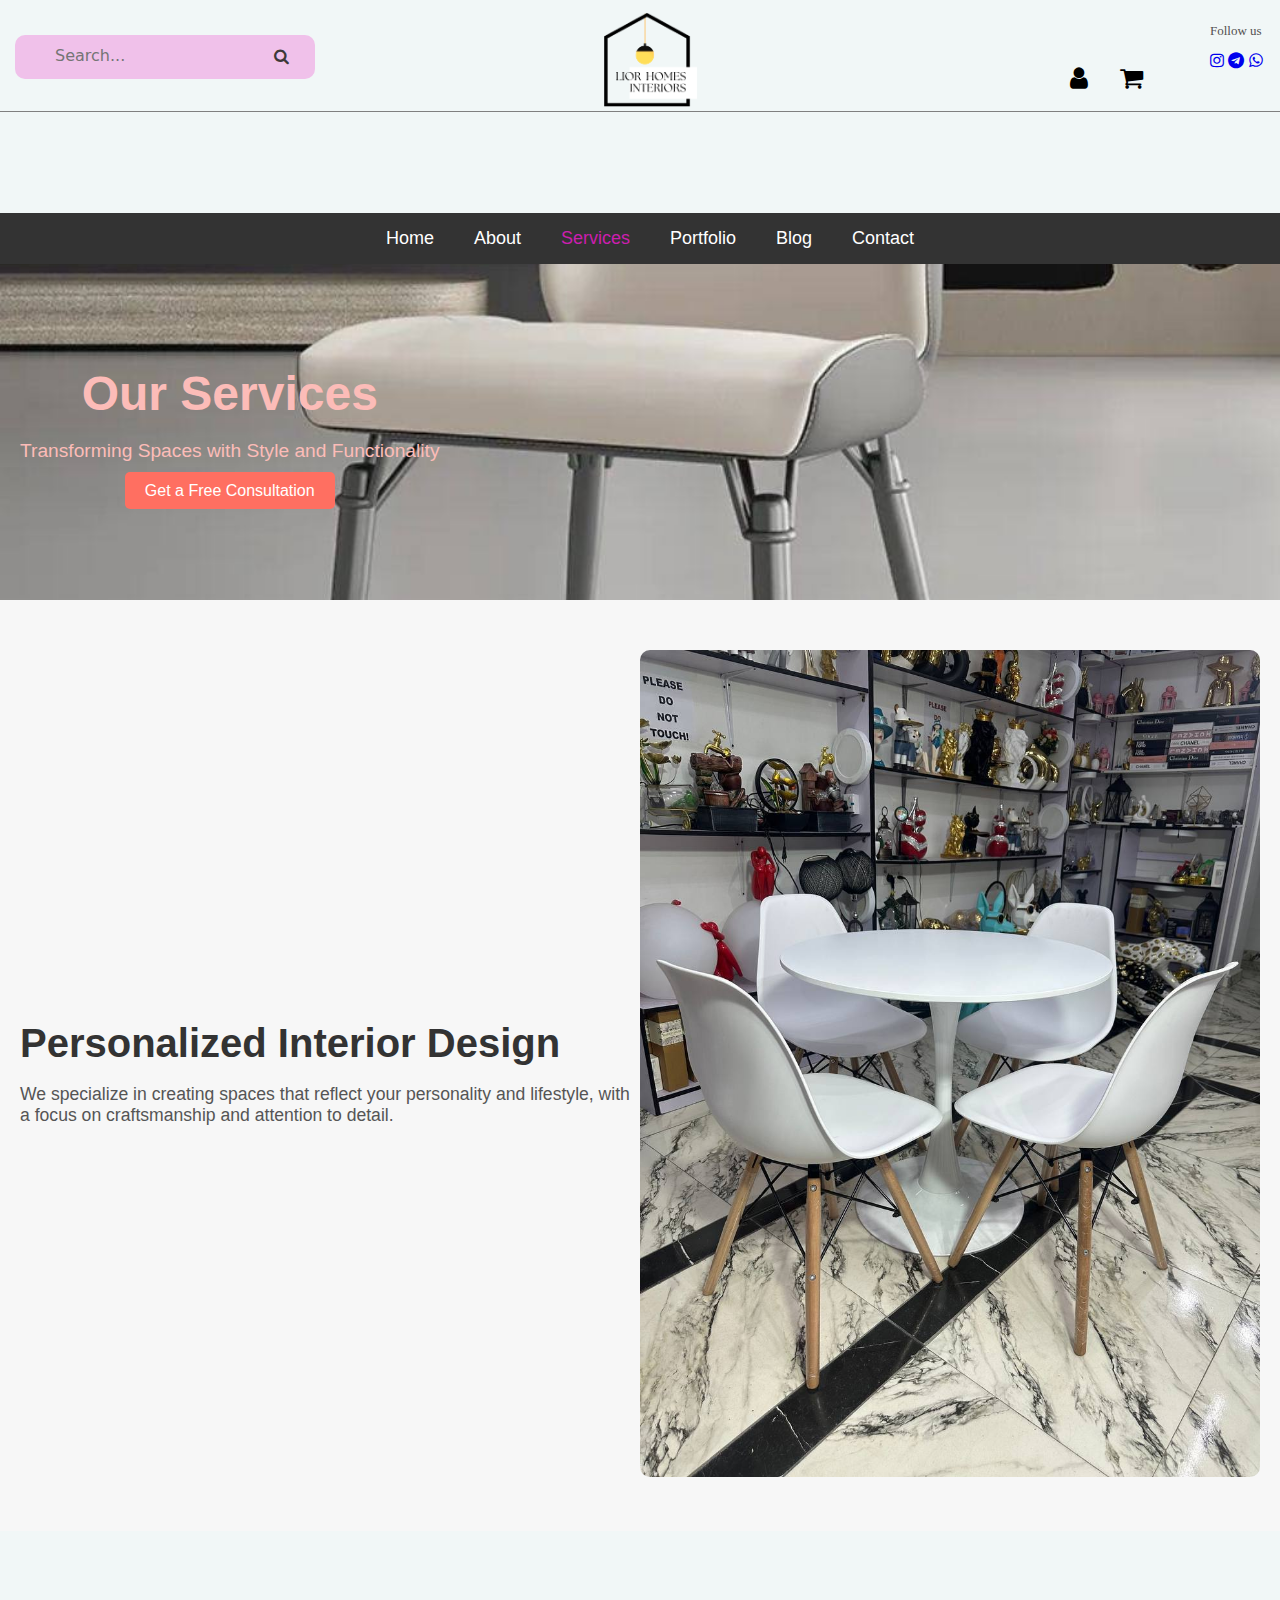
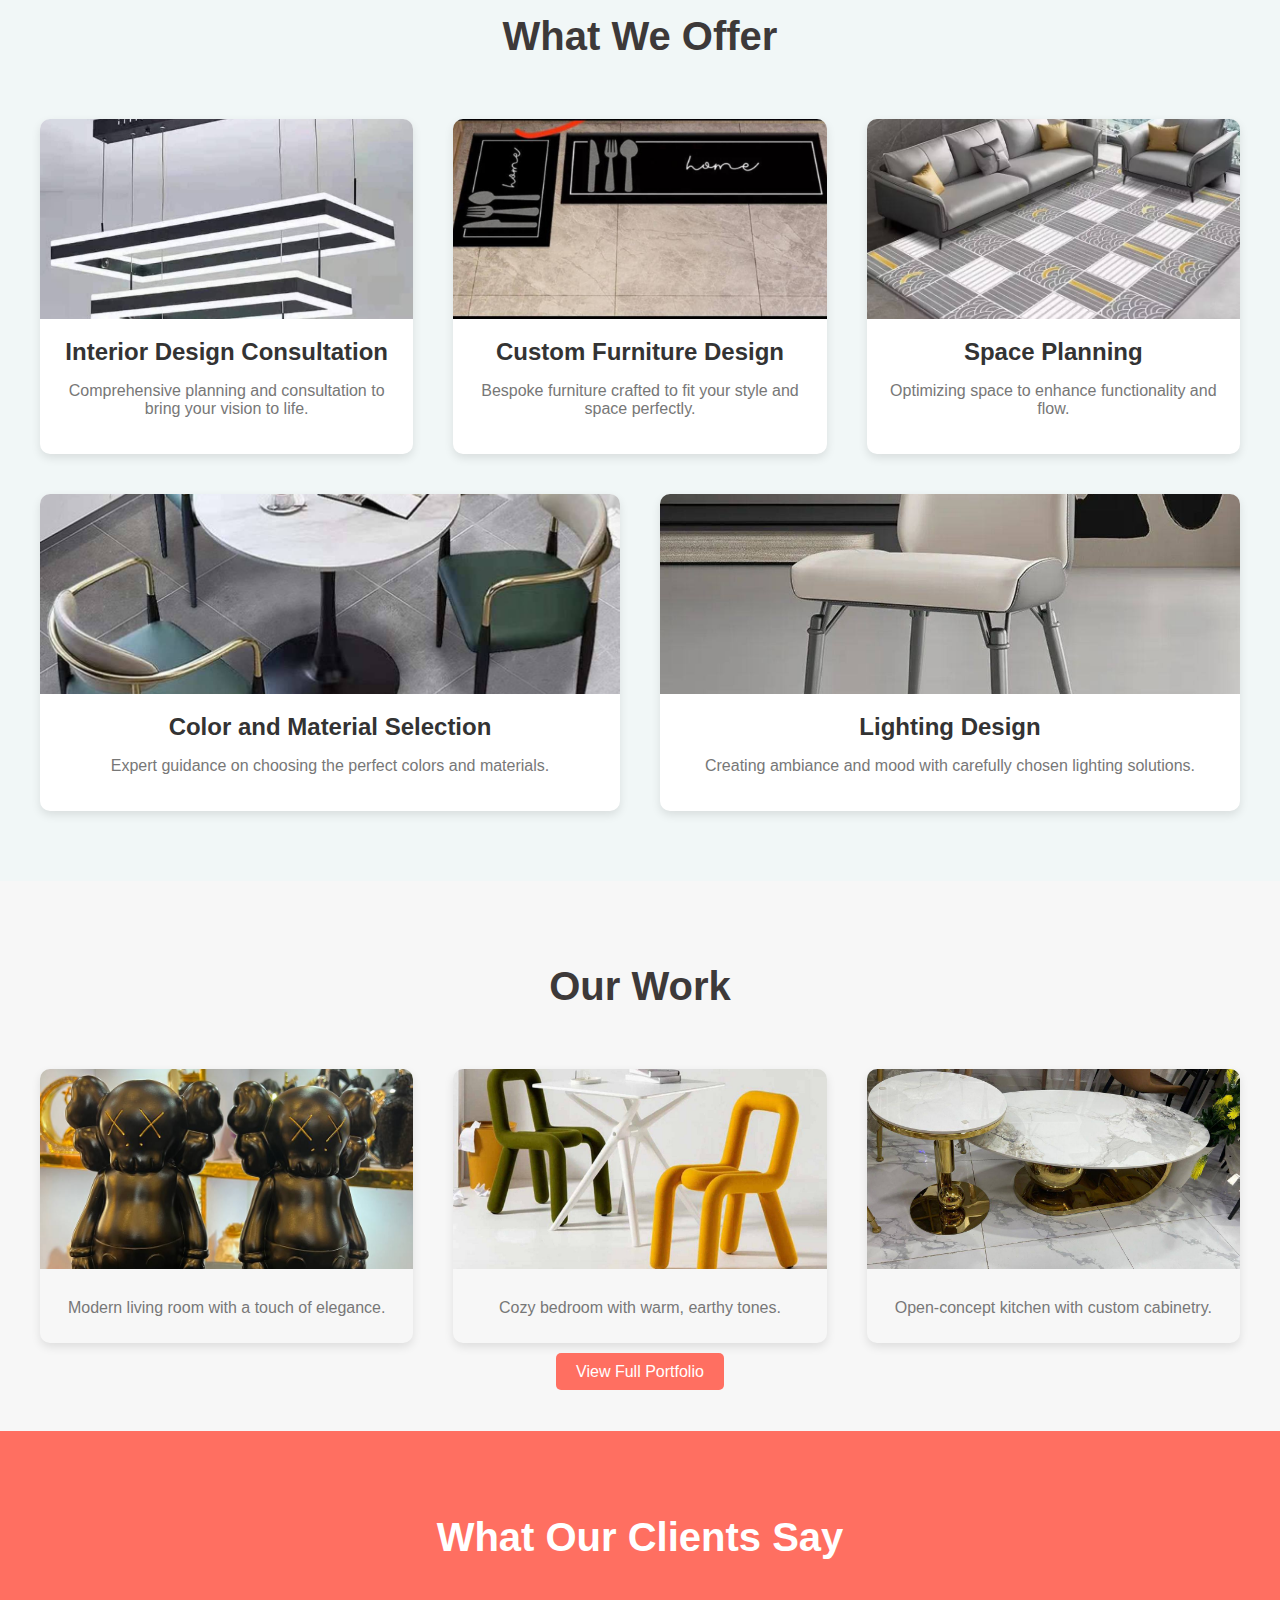
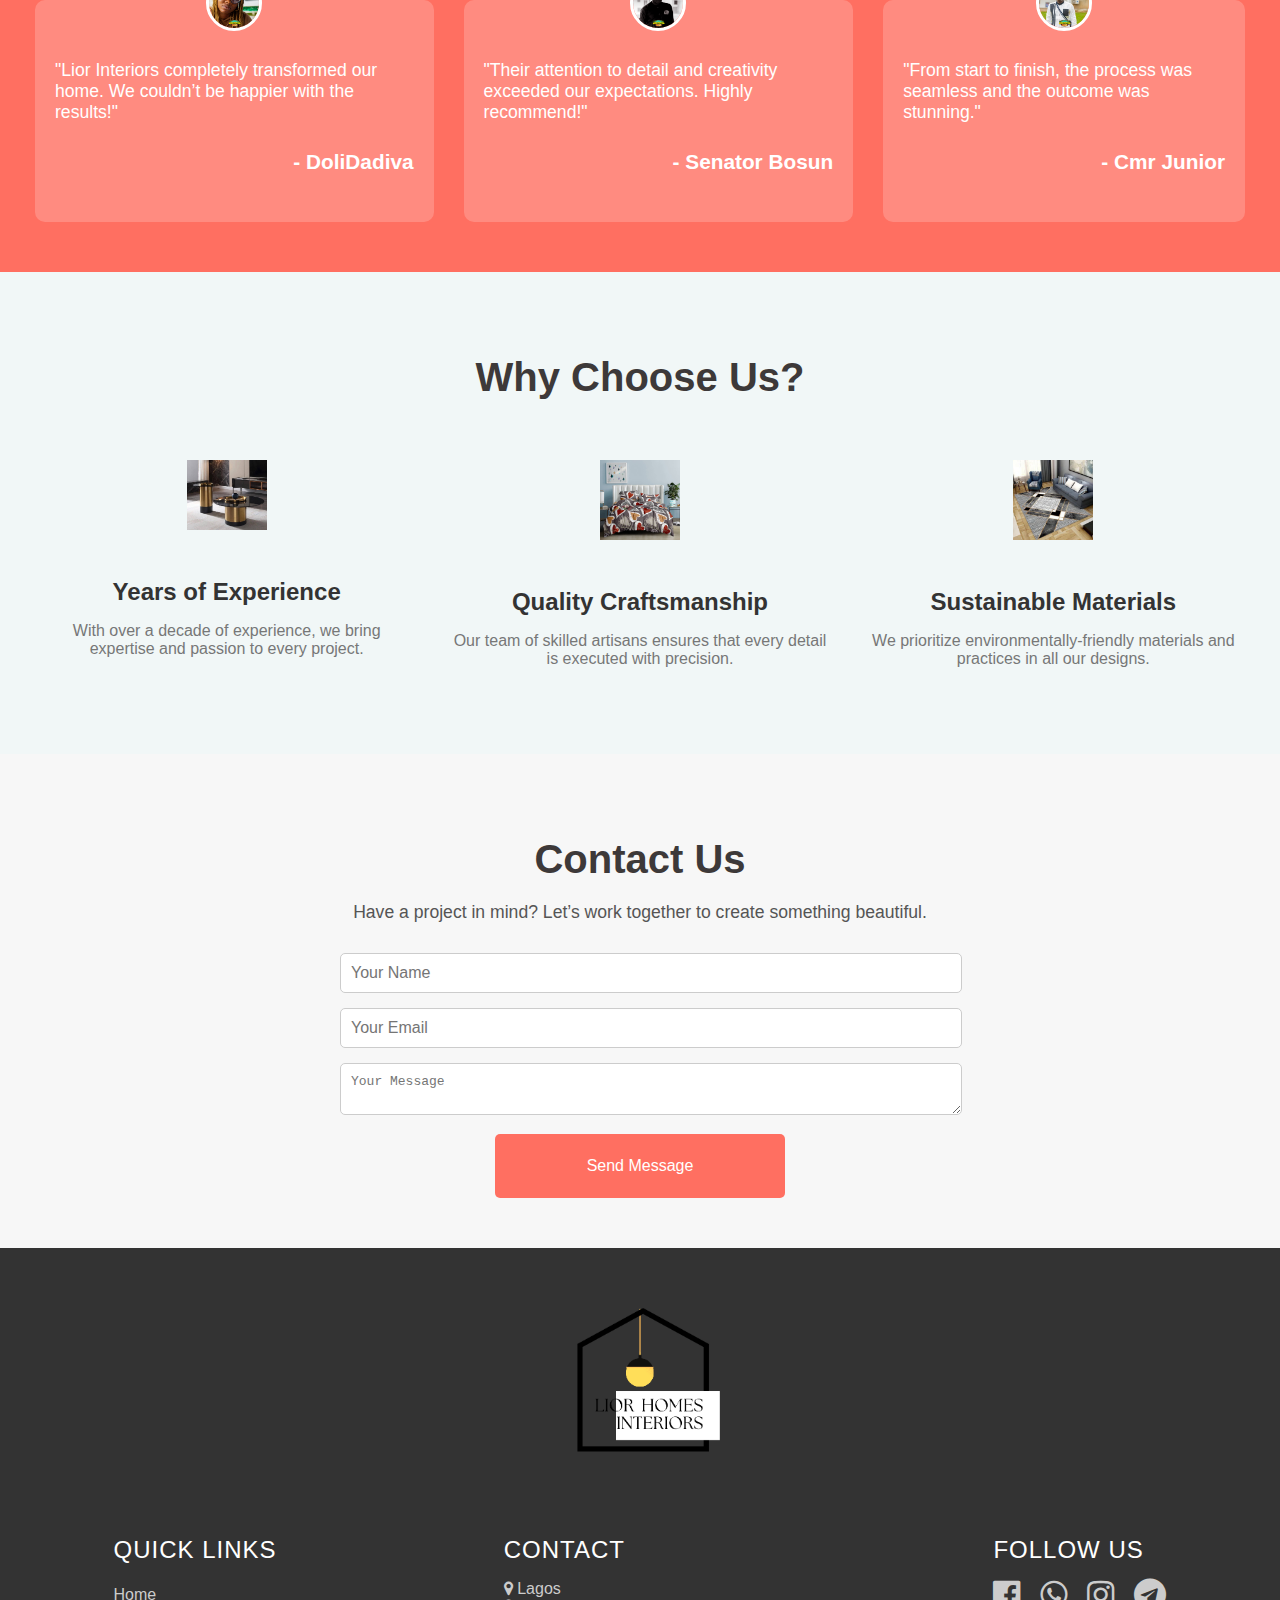
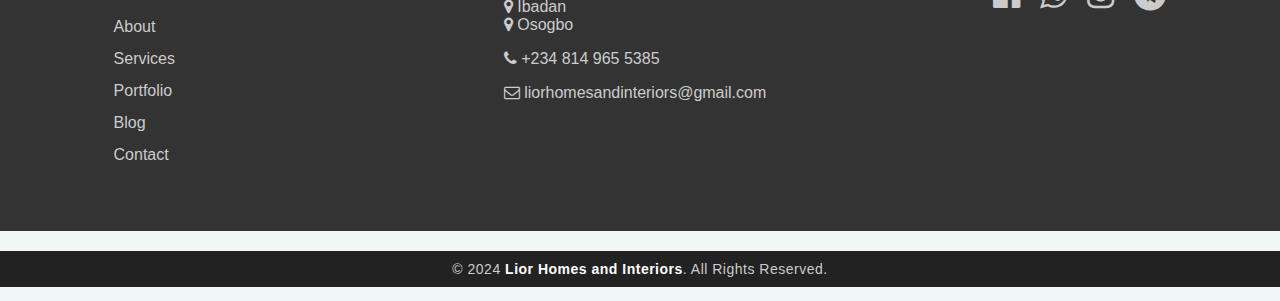
<file: service.html>
<!DOCTYPE html>
<html lang="en">
<head>
    <meta charset="UTF-8">
    <meta name="viewport" content="width=device-width, initial-scale=1.0">
    <title>Lior Interiors - Our Services</title></title>
    <link rel="stylesheet" href="css/service.css">
    <link rel="stylesheet" href="https://cdnjs.cloudflare.com/ajax/libs/font-awesome/4.7.0/css/font-awesome.min.css">

</head>
<body>

    <section class="king">
        <div>
            <form class="king-form" id="form" role="search"> 
                <div class="dolls">
                <input class="king-input" type="search" id="query" name="q" placeholder="Search..."
                aria-label="search through site content">
                <button class="dog"> <i class="fa fa-search" aria-hidden="true" height="25px" width="25px"></i></button>
                </div>
              </form>
        </div>
        <div class="follow">
            <p style="color: rgb(83, 80, 80);font-family: Georgia, 'Times New Roman', Times, serif;font-weight: small; font-size: small;">Follow us</p>
            <a href="https://www.instagram.com/lior_homes/"><i class="fa fa-instagram" aria-hidden="true"></i></a>
            <a href="https://t.me/liorhomes1"><i class="fa fa-telegram" aria-hidden="true"></i></a>
            <a href="https://wa.link/aw3w9j"><i class="fa fa-whatsapp" aria-hidden="true"></i></a>
        </div>
        <div class="logo">
            <img src="images/Lior Homes and Interiors.png" alt="" height="130px" width="130px">
        </div>
        <div class="dropdown">
        <div class="profile">
          <a href="profile.html"><i style="color: black; font-size: 25px;" class="fa fa-user" aria-hidden="true"></i></a>  
        </div>
        <div class="dropdown-options">
            <a href="#">Dashboard</a>
            <a href="#">Setting</a>
            <a href="#">Sign In/Out</a>
          </div>
        </div>
        <div class="cart">
            <a href="cart.html"><i style="color: black; font-size: 25px;" class="fa fa-shopping-cart" aria-hidden="true" ></i></a>
        </div>
       
            
        <hr class="one" width="100%" color="gray" size="1">



        </section>

        <header>
          <nav>
              <ul class="nav-links">
                  <li><a href="index.html">Home</a></li>
                  <li><a href="about.html">About</a></li>
                  <li><a style="color: #cc1eaf;" href="service.html">Services</a></li>
                  <li><a href="portfolio.html">Portfolio</a></li>
                  <li><a href="blog.html">Blog</a></li>
                  <li><a href="contact.html">Contact</a></li>
              </ul>
          </nav>
      </header>

      <header class="header">
        <div class="header-content">
            <h1>Our Services</h1>
            <p>Transforming Spaces with Style and Functionality</p>
            <a href="#contact" class="cta-button">Get a Free Consultation</a>
        </div>
    </header>

    
    <section class="intro">
        <div class="intro-text">
            <h2>Personalized Interior Design</h2>
            <p>We specialize in creating spaces that reflect your personality and lifestyle, with a focus on craftsmanship and attention to detail.</p>
        </div>
        <div class="intro-image">
            <img src="images/5882177103552693104(1).jpg" alt="Beautiful living space">
        </div>
    </section>

    
    <section class="services">
        <h2>What We Offer</h2>
        <div class="services-grid">
            <div class="service-item">
                <img src="images/photo_5978808073801809580_y.jpg" alt="Interior Design Consultation">
                <h3>Interior Design Consultation</h3>
                <p>Comprehensive planning and consultation to bring your vision to life.</p>
            </div>
            <div class="service-item">
                <img src="images/photo_5823187819391205307_y.jpg" alt="Custom Furniture Design">
                <h3>Custom Furniture Design</h3>
                <p>Bespoke furniture crafted to fit your style and space perfectly.</p>
            </div>
            <div class="service-item">
                <img src="images/photo_5820953444259840692_x.jpg" alt="Space Planning">
                <h3>Space Planning</h3>
                <p>Optimizing space to enhance functionality and flow.</p>
            </div>
            <div class="service-item">
                <img src="images/photo_5812301168217541431_y.jpg" alt="Color and Material Selection">
                <h3>Color and Material Selection</h3>
                <p>Expert guidance on choosing the perfect colors and materials.</p>
            </div>
            <div class="service-item">
                <img src="images/photo_5812301168217541429_y.jpg" alt="Lighting Design">
                <h3>Lighting Design</h3>
                <p>Creating ambiance and mood with carefully chosen lighting solutions.</p>
            </div>
        </div>
    </section>

    
    <section class="portfolio">
        <h2>Our Work</h2>
        <div class="portfolio-gallery">
            <div class="portfolio-item">
                <img src="images/photo_5807950881742766938_y.jpg" alt="Project 1">
                <p>Modern living room with a touch of elegance.</p>
            </div>
            <div class="portfolio-item">
                <img src="images/photo_5807950881742766933_y.jpg" alt="Project 2">
                <p>Cozy bedroom with warm, earthy tones.</p>
            </div>
            <div class="portfolio-item">
                <img src="images/photo_5807950881742766926_y.jpg" alt="Project 3">
                <p>Open-concept kitchen with custom cabinetry.</p>
            </div>
        </div>
        <a href="#portfolio" class="cta-button">View Full Portfolio</a>
    </section>


<section class="testimonials">
    <h2>What Our Clients Say</h2>
    <div class="testimonial-slider">
        <div class="testimonial-item">
            <img src="images/DSC_6634.jpg" alt="Sarah & John">
            <p>"Lior Interiors completely transformed our home. We couldn’t be happier with the results!"</p>
            <h4>- DoliDadiva</h4>
        </div>
        <div class="testimonial-item">
            <img src="images/DSC_6774.jpg" alt="Lisa & Mark">
            <p>"Their attention to detail and creativity exceeded our expectations. Highly recommend!"</p>
            <h4>- Senator Bosun</h4>
        </div>
        <div class="testimonial-item">
            <img src="images/DSC_6791.jpg" alt="Emily & James">
            <p>"From start to finish, the process was seamless and the outcome was stunning."</p>
            <h4>- Cmr Junior</h4>
        </div>
    </div>
</section>


    <section class="why-choose-us">
        <h2>Why Choose Us?</h2>
        <div class="features">
            <div class="feature-item">
                <img src="images/photo_5791942125586334105_y.jpg" alt="Experience Icon">
                <h3>Years of Experience</h3>
                <p>With over a decade of experience, we bring expertise and passion to every project.</p>
            </div>
            <div class="feature-item">
                <img src="images/photo_5778241764027646270_y.jpg" alt="Quality Icon">
                <h3>Quality Craftsmanship</h3>
                <p>Our team of skilled artisans ensures that every detail is executed with precision.</p>
            </div>
            <div class="feature-item">
                <img src="images/photo_5771662561324941830_y.jpg" alt="Sustainable Icon">
                <h3>Sustainable Materials</h3>
                <p>We prioritize environmentally-friendly materials and practices in all our designs.</p>
            </div>
        </div>
    </section>


    <section class="contact" id="contact">
        <h2>Contact Us</h2>
        <p>Have a project in mind? Let’s work together to create something beautiful.</p>
        <form class="contact-form">
            <input type="text" placeholder="Your Name" required>
            <input type="email" placeholder="Your Email" required>
            <textarea placeholder="Your Message" required></textarea>
            <button type="submit">Send Message</button>
        </form>
    </section>

    <footer class="footer">
        <div class="logo-container">
            <img src="images/Lior Homes and Interiors.png" alt="Lior Homes and Interiors Logo" class="footer-logo">
        </div>
        
        <div class="quicklink-container">
            <p class="quicklink">Quick Links</p>
            <div class="quicklink-item-container">
                <a class="quicklink-item" href="index.html">Home</a><br>
                <a class="quicklink-item" href="about.html">About</a><br>
                <a class="quicklink-item" href="service.html">Services</a><br>
                <a class="quicklink-item" href="portfolio.html">Portfolio</a><br>
                <a class="quicklink-item" href="blog.html">Blog</a><br>
                <a class="quicklink-item" href="contact.html">Contact</a>
            </div>
        </div>
      
        <div class="foot-contact-container">
            <p class="foot-contact">Contact</p>
            <p class="foot-contact-item">
                <i class="fa fa-map-marker" aria-hidden="true"></i> Lagos<br>
                <i class="fa fa-map-marker" aria-hidden="true"></i> Ibadan<br>
                <i class="fa fa-map-marker" aria-hidden="true"></i> Osogbo
            </p>
            <p class="foot-contact-item">
                <i class="fa fa-phone" aria-hidden="true"></i> +234 814 965 5385
            </p>
            <p class="foot-contact-item">
                <i class="fa fa-envelope-o" aria-hidden="true"></i> liorhomesandinteriors@gmail.com
            </p>
        </div>
      
        <div class="social-container">
            <p class="social">Follow Us</p>
            <div class="media-container">
                <a class="media-item" href="https://web.facebook.com/profile.php?id=100077790305226">
                    <i class="fa fa-facebook-official fa-2x" aria-hidden="true"></i>
                </a>
                <a class="media-item" href="https://wa.link/aw3w9j">
                    <i class="fa fa-whatsapp fa-2x" aria-hidden="true"></i>
                </a>
                <a class="media-item" href="https://www.instagram.com/lior_homes/">
                    <i class="fa fa-instagram fa-2x" aria-hidden="true"></i>
                </a>
                <a class="media-item" href="https://t.me/liorhomes1">
                    <i class="fa fa-telegram fa-2x" aria-hidden="true"></i>
                </a>
            </div>
        </div>
    </footer>
    <p class="footer-copy">&copy; 2024 <strong>Lior Homes and Interiors</strong>. All Rights Reserved.</p>
    
    
</body>
</html>
</file>
<file: css/index.css>
body {
    margin: 0;
    background-color: rgb(241, 247, 247);
}
.king {
height: 27vh;
    width: 100%;
    background-color: rgb(241, 247, 247);
    position: relative;
}
.dolls {
    position: absolute;
    margin-left: 30px;
    display: flex;
}
.king-form {
background-color: #f0c1ea;
width: 300px;
height: 44px;
border-radius: 10px;
display: flex;
flex-direction: row;
align-items: center;
margin-top: 35px;
margin-left: 15px;
position: absolute;
}
.king-input {
all: unset;
font: 16px system-ui;
color: #3b3535;
height: 100%;
width: 100%;
margin-top: 5px;
padding: 6px 10px;
}
placeholder {
color: #fff;
opacity: 0.7; 
}

header {
background-color: #333;
color: #fff;
padding: 15px 0;
width: 100%;
margin-top: -50px;
display: flex;
position: relative;
}

.touch1{
    position: absolute; 
    max-width: 350px; 
    margin-top: 50px; 
    margin-left: 580px;
}

nav {
display: flex;
justify-content: space-between;
align-items: center;
max-width: 1200px;
margin: 0 auto;
padding: 0 20px;
}


nav .nav-links {
list-style: none;
display: flex;
margin: 0;
padding: 0;
}

nav .nav-links li {
margin-left: 20px;
}

nav .nav-links li a {
color: #fff;
text-decoration: none;
font-size: 18px;
padding: 10px;
transition: background-color 0.3s, color 0.3s;
}

nav .nav-links li a:hover {
background-color: #575757;
border-radius: 5px;
color: #fff;
}

/* Responsive Design */
@media (max-width: 768px) {
nav {
flex-direction: column;
align-items: flex-start;
}

nav .nav-links {
flex-direction: column;
width: 100%;
}

nav .nav-links li {
width: 100%;
margin: 10px 0;
}

nav .nav-links li a {
display: block;
width: 100%;
text-align: left;
}
}

button {
all: unset;
cursor: pointer;
width: 44px;
height: 44px;
}
.logo {
margin-left: 580px;
}
.profile {
margin-top: -68px;
margin-left: 1070px;
max-width: 50px;
}

.dropdown-options {
display: none;
position: absolute;
overflow: auto;
background-color:#fff;
border-radius:5px;
box-shadow: 0px 10px 10px 0px rgba(0,0,0,0.4);
margin-left: 1071px;
visibility: visible;
z-index: 1000;
}

.dropdown:hover .dropdown-options {
display: block;
}

.dropdown-options a {
display: block;
color: #000000;
padding: 5px;
text-decoration: none;
padding:20px 40px;
}

.dropdown-options a:hover {
color: #0a0a23;
background-color: #ddd;
border-radius:5px;
}

.navbar-container {
position: relative; 
display: flex; 
column-gap: -6px; 
margin-left: -30px;
margin-top: 50px;
}

.touch2 {
    text-decoration: none; 
    color: #000000; 
    background-color: #f0c1ea; 
    border-radius: 10px; 
    padding: 15px;
}


.cart {
margin-left: 1120px;
margin-top: -25px;
}
.one {
margin-top: 20px;
}

.navbar {
margin-top: -8px;
margin-left: 50px;
position: relative;
display: inline-block;
padding: 0;
max-width: 60px;
}

.follow {
margin-left: 1200px;
position: absolute;
padding: 10px;
}
/* .slideshow-container {
max-width: 1400px;
position: relative;
margin: auto;
}
.mySlides {
display: none;
}
/* Next & previous buttons */
/* .prev, .next {
background-color: rgba(0,0,0,0.65);
cursor: pointer;
position: absolute;
top: 50%;
width: auto;
margin-top: -22px;
padding: 16px;
color: white;
font-weight: bold;
font-size: 18px;
transition: 0.6s ease;
border-radius: 0 3px 3px 0;
}
/* Position the "next button" to the right */
/* .next {
right: 0;
border-radius: 3px 0 0 3px;
} */

/* On hover, add a black background color with a little bit see-through */
/* .prev:hover, .next:hover {
background-color: rgba(0,0,0,0.8);
} */


/* Fading animation */
/* .fade {
-webkit-animation-name: fade;
-webkit-animation-duration: 1.5s;
animation-name: fade;
animation-duration: 1.5s;
} */

/* @-webkit-keyframes fade {
from {opacity: .4} 
to {opacity: 1}
} */

/* @keyframes fade {
from {opacity: .4} 
to {opacity: 1}

} */ */ */
.menu {
color: #f0c1ea;
padding: -10px;
font-size: 15px;
border: none;
text-decoration: none;
}
.dropdown-content {
display: none;
position: absolute;
background-color: #f1f1f1;
min-width: 160px;
box-shadow: 0px 8px 16px 0px rgba(0,0,0,0.2);
z-index: 1;
}
.dropdown-content a {
color: black;
padding: 12px 16px;
text-decoration: none;
display: block;
}
.dropdown-content a:hover {background-color: #ddd;}
.navbar:hover .dropdown-content {display: block;}
.navbar:hover .menu {
color: aquamarine;
}

* {box-sizing: border-box;}
body {font-family: Verdana, sans-serif;}
.mySlides {display: none;}
img {vertical-align: middle;}


.slideshow-container {
width: 100%;
height: 400px; 
position: relative;
margin-top: 15px;
}
.leo {
width: 100%;
height: 400px;
}
.deco-section {
    margin-top: 100px;
    height: 550px;
}

.deco-container {
    max-width: 75%; height: 250px; 
    text-align: center;
    font-family:Geneva, Tahoma, sans-serif;
}

.deco {
    margin-left: 370px; 
    font-size: 45px;
}
.text {
color: #f2f2f2;
font-size: 15px;
padding: 8px 12px;
position: absolute;
bottom: 8px;
width: 100%;
text-align: center;
}

/* Number text (1/3 etc) */
.numbertext {
color: #f2f2f2;
font-size: 12px;
padding: 8px 12px;
position: absolute;
top: 0;
}

/* The dots/bullets/indicators */
.dot {
height: 15px;
width: 15px;
margin: 0 2px;
background-color: #bbb;
border-radius: 50%;
display: inline-block;
transition: background-color 0.6s ease;
}

.active {
background-color: #717171;
}

/* Fading animation */
.fade {
animation-name: fade;
animation-duration: 1.5s;
}

@keyframes fade {
from {opacity: .4} 
to {opacity: 1}
}

/* On smaller screens, decrease text size */
@media only screen and (max-width: 300px) {
.text {font-size: 11px}
}

.touch:hover {
transition: all ease-in 0.3s;
transform: scale(1.12);
}

.home-service {
    display: flex;
    align-items: center;
    justify-content: center;
    margin-top: 100px;
    padding: 10px 20px;
    background-color: #f7f7f7;
    border-radius: 10px;
    box-shadow: 0 4px 8px rgba(0, 0, 0, 0.1);
  }

  .sub-service {
    background: linear-gradient(135deg, #f5f7fa, #c3cfe2);
    padding: 50px;
    border-radius: 10px;
    text-align: center;
    box-shadow: 0 4px 15px rgba(0, 0, 0, 0.1);
    transition: transform 0.3s ease, box-shadow 0.3s ease;
    margin-left: -155px;
}

.sub-service:hover {
    transform: translateY(-5px);
    box-shadow: 0 8px 25px rgba(0, 0, 0, 0.2);
}

.sub-service h2 {
    font-family: 'Montserrat', sans-serif;
    font-size: 2.5em;
    color: #333;
    margin-bottom: 20px;
    letter-spacing: 1.5px;
    text-transform: uppercase;
}

.sub-service p {
    font-family: 'Open Sans', sans-serif;
    font-size: 1.2em;
    color: #666;
    line-height: 1.8;
    margin-bottom: 0;
}

  
  .flip-card {
    background-color: transparent;
    width: 650px; 
    height: 400px; 
    perspective: 1000px; 
    margin-left: 45px;
  }
  
  .flip-card-inner {
    position: relative;
    width: 100%;
    height: 100%;
    text-align: center;
    transition: transform 0.8s;
    transform-style: preserve-3d;
  }

  .service-img img {
    margin-top: -200px;
    position: absolute;
    height: 100%;
    width: 100%;
    margin-left: -325px;
  }
  
  .flip-card:hover .flip-card-inner {
    transform: rotateY(180deg);
  }
  
  .flip-card-front, .flip-card-back {
    position: absolute;
    width: 100%;
    height: 100%;
    backface-visibility: hidden;
    border-radius: 10px;
    box-shadow: 0 4px 8px rgba(0, 0, 0, 0.2);
  }
  
  .flip-card-front {
    background-color: #fff;
    display: flex;
    align-items: center;
    justify-content: center;
  }
  
  .flip-card-back {
    background-color: #fff;
    transform: rotateY(180deg);
  }
  
  .service-container {
    max-width: 450px;
    margin: auto;
    padding: 15px;
    background-color: #fff;
    border-radius: 10px;
    box-shadow: 0 4px 8px rgba(0, 0, 0, 0.1);
  }
  
  .s-epistle {
    text-align: center;
    font-size: 24px;
    font-family: 'Georgia', 'Times New Roman', Times, serif;
    font-weight: bold;
    color: #333;
    margin-bottom: 15px;
    letter-spacing: 1px;
    text-transform: uppercase;
  }
  
  .service-epistle {
    text-align: center;
    font-family: 'Georgia', 'Times New Roman', Times, serif;
    font-weight: 400;
    font-size: 20px;
    color: #555;
    line-height: 1.4;
  }
  
  .flip-card.flipped .flip-card-inner {
    transform: rotateY(180deg);
  }
  
 
.section-aboutus {
    display: flex;
    justify-content: space-between;
    padding: 20px;
    background-color: #f9f9f9;
    margin-top: 200px;
}

.context {
    width: 60%;
}


.box {
    margin-bottom: 20px;
    padding: 20px;
    background-color: #fff;
    border: 1px solid #ddd;
    border-radius: 8px;
    box-shadow: 0 4px 8px rgba(0, 0, 0, 0.1);
    transition: transform 0.3s, background-color 0.3s, box-shadow 0.3s;
}


.image {
    width: 35%;
    display: flex;
    justify-content: center;
    align-items: center;
}

.image img {
    max-width: 100%;
    height: auto;
    border-radius: 8px;
    transition: transform 0.3s, box-shadow 0.3s;
}

p {
    margin: 0;
    font-family: 'Arial', sans-serif;
    font-size: 16px;
    line-height: 1.5;
}

.vertical-header {
    font-size: 2rem;
    font-family: 'Arial', sans-serif;
    color: #333;
    margin-right: 20px;
    display: flex;
    flex-direction: column;
    align-items: center;
    justify-content: center;
    line-height: 1.2;
    margin-top: -200px;
}

.vertical-header span {
    display: block;
    /* margin-bottom: 5px; */
    margin-top: 20px;
}

.vertical-header br {
    margin-bottom: 20px; 
}


.portfolio-section {
    padding: 40px;
    background-color: #f9f9f9;
    text-align: center;
    margin-top: 200px;
}

.portfolio-section h2 {
    font-size: 2.5rem;
    margin-bottom: 10px;
    font-family: 'Arial', sans-serif;
    color: #333;
}

.portfolio-section .intro-text {
    font-size: 1.2rem;
    margin-bottom: 40px;
    color: #666;
}


.portfolio-grid {
    display: grid;
    grid-template-columns: repeat(auto-fit, minmax(250px, 1fr));
    gap: 20px;
}

.portfolio-item {
    position: relative;
    overflow: hidden;
    border-radius: 10px;
    box-shadow: 0 4px 8px rgba(0, 0, 0, 0.1);
    transition: transform 0.3s ease, box-shadow 0.3s ease;
}

.portfolio-item img {
    width: 100%;
    height: auto;
    display: block;
    border-radius: 10px;
    transition: transform 0.3s ease;
}

.portfolio-item:hover img {
    transform: scale(1.1);
}

.portfolio-info {
    position: absolute;
    bottom: 0;
    left: 0;
    right: 0;
    background-color: rgba(0, 0, 0, 0.6);
    color: white;
    padding: 20px;
    opacity: 0;
    transition: opacity 0.3s ease;
    border-radius: 0 0 10px 10px;
}

.portfolio-item:hover .portfolio-info {
    opacity: 1;
}

.portfolio-info h3 {
    font-size: 1.5rem;
    margin: 0 0 10px 0;
    font-family: 'Arial', sans-serif;
}

.portfolio-info p {
    font-size: 1rem;
    margin: 0;
}

/* Lightbox styles */
.lightbox {
    display: none;
    position: fixed;
    z-index: 1000;
    padding-top: 60px;
    left: 0;
    top: 0;
    width: 100%;
    height: 100%;
    overflow: auto;
    background-color: rgba(0, 0, 0, 0.9);
}

.lightbox-content {
    margin: auto;
    display: block;
    width: 80%;
    max-width: 700px;
    animation: zoom 0.6s;
}

@keyframes zoom {
    from {transform: scale(0.1)}
    to {transform: scale(1)}
}

.close {
    position: absolute;
    top: 15px;
    right: 35px;
    color: #f1f1f1;
    font-size: 40px;
    font-weight: bold;
    transition: 0.3s;
}

.close:hover,
.close:focus {
    color: #bbb;
    text-decoration: none;
    cursor: pointer;
}

#captionx {
    margin: auto;
    display: block;
    width: 80%;
    max-width: 700px;
    text-align: center;
    color: #ccc;
    padding: 10px 0;
    height: 150px;
}

.blog-section {
    padding: 40px;
    background-color: #ffffff;
    text-align: center;
    margin-top: 200px;
}

.spaces {
    font-weight: bolder;
}

.blog-section .intro-text {
    font-size: 1.2rem;
    margin-bottom: 40px;
    color: #666;
}

.blog-container-wrapper {
    position: relative;
    display: flex;
    align-items: center;
}

.blog-container {
    white-space: nowrap;
    flex: 1;
    overflow-x: scroll; /* Allow horizontal scrolling */
}

.blog-grid {
    display: flex;
    gap: 20px; 
    transition: transform 0.3s ease; 
}

.blog-post {
    background-color: #f9f9f9;
    border-radius: 10px;
    overflow: hidden;
    box-shadow: 0 4px 8px rgba(0, 0, 0, 0.1);
    transition: transform 0.3s ease, box-shadow 0.3s ease;
    width: 300px; 
    flex: 0 0 auto; 
}

.blog-post img {
    width: 100%;
    height: auto;
    display: block;
    transition: transform 0.3s ease;
}

.blog-post:hover img {
    transform: scale(1.05);
}

.post-content {
    padding: 20px;
    text-align: left;
}

.post-content h3 {
    font-size: 1.5rem;
    margin: 0 0 10px 0;
    font-family: 'Arial', sans-serif;
    color: #333;
}

.post-content p {
    font-size: 1rem;
    margin: 0 0 15px 0;
    color: #666;
}

.read-more {
    font-size: 1rem;
    color: #007bff;
    text-decoration: none;
    font-weight: bold;
    transition: color 0.3s ease;
}

.read-more:hover {
    color: #0056b3;
}

#contact-us {
    background: linear-gradient(135deg, #f7f7f7 0%, #e3e3e3 100%);
    padding: 60px 20px;
    display: flex;
    align-items: center;
    justify-content: space-between;
    flex-wrap: wrap;
    margin-top: 200px;
}

.contact-us-container {
    max-width: 720px;
    margin-top: 5px;
    text-align: center;
    background: #fff;
    padding: 40px;
    box-shadow: 0 4px 8px rgba(0, 0, 0, 0.1);
    border-radius: 10px;
    display: flex;
    flex-direction: column;
    justify-content: space-between;
}

.get-touch {
    font-size: 2.5em;
    margin-bottom: 20px;
    color: #333;
}

.assist {
    font-size: 1.2em;
    margin-bottom: 40px;
    color: #666;
}

.contact-form {
    margin: 0 auto 40px auto; 
    width: 100%;
    max-width: 400px;
}

.form-group {
    margin-bottom: 20px;
}

.form-label {
    font-size: 1em;
    color: #333;
    margin-bottom: 5px;
    display: block;
}

.form-input,
.form-textarea {
    width: 100%;
    padding: 12px 10px;
    border: 1px solid #ccc;
    border-radius: 5px;
    font-size: 1em;
    transition: box-shadow 0.3s ease, border-color 0.3s ease;
}

.form-input:hover,
.form-textarea:hover {
    box-shadow: 0 0 8px rgba(0, 0, 0, 0.1);
    border-color: #666;
}

.form-input:focus,
.form-textarea:focus {
    border-color: #999;
    outline: none;
    box-shadow: 0 0 10px rgba(0, 0, 0, 0.2);
}

.form-textarea {
    margin-top: 0;
    height: 100px;
}

.form-submit {
    width: 100%;
    background: linear-gradient(135deg, #333, #000);
    color: white;
    padding: 12px;
    cursor: pointer;
    border: none;
    font-size: 1em;
    border-radius: 5px;
    text-transform: uppercase;
    transition: background 0.3s ease, transform 0.3s ease;
}

.form-submit:hover {
    background: linear-gradient(135deg, #444, #111);
    transform: scale(1.05);
}

.contact-info {
    text-align: left;
    margin-top: 40px;
}

.contact-info h3 {
    font-size: 1.8em;
    color: #333;
    margin-bottom: 20px;
}

.contact-info p {
    font-size: 1.2em;
    color: #666;
    margin-bottom: 10px;
}

.contact-us-image {
    max-width: 520px;
    margin-left: 750px;
    margin-top: 320px;
    height: 1500px;
    position: absolute;
}

#contact-us img {
    max-width: 100%;
    height: auto;
    border-radius: 10px;
}


.footer {
    background-color: #333;
    color: #fff;
    padding: 40px 0;
    font-family: Arial, sans-serif;
    display: flex;
    justify-content: space-around;
    align-items: flex-start;
    flex-wrap: wrap;
    text-align: left;
    margin-top: 100px;
}

.logo-container {
    flex-basis: 100%;
    text-align: center;
    margin-bottom: 20px;
}

.footer-logo {
    max-width: 200px;
    width: 100%;
    height: auto;
}

.quicklink-container, .foot-contact-container, .social-container {
    max-width: 300px;
    margin-bottom: 20px;
}

.quicklink, .foot-contact, .social {
    font-size: 24px;
    color: #fff;
    margin-bottom: 15px;
    text-transform: uppercase;
    letter-spacing: 1px;
}

.quicklink-item-container {
    line-height: 2;
}

.quicklink-item {
    font-family: 'Segoe UI', Tahoma, Geneva, Verdana, sans-serif;
    text-decoration: none;
    color: #ccc;
    font-size: 16px;
    transition: color 0.3s ease;
}

.quicklink-item:hover {
    color: #fff;
}

.foot-contact-item {
    font-size: 16px;
    color: #ccc;
    font-family: 'Segoe UI', Tahoma, Geneva, Verdana, sans-serif;
    margin-bottom: 10px;
}

.social-container .media-container {
    display: flex;
    justify-content: space-around;
    align-items: center;
    gap: 20px;
}

.media-item i {
    color: #ccc;
    transition: color 0.3s ease;
}

.media-item:hover i {
    color: #fff;
}

.footer-copy {
    margin-top: 20px;
    padding: 10px 0;
    text-align: center;
    background-color: #222;
    color: #ccc;
    font-size: 14px;
    letter-spacing: 0.5px;
}

.footer-copy strong {
    color: #fff;
}
</file>
<file: css/about.css>
body {
    margin: 0;
    background-color: rgb(241, 247, 247);
}
.king {
height: 27vh;
    width: 100%;
    background-color: rgb(241, 247, 247);
    position: relative;
}
.dolls {
    position: absolute;
    margin-left: 30px;
    display: flex;
}
.king-form {
background-color: #f0c1ea;
width: 300px;
height: 44px;
border-radius: 10px;
display: flex;
flex-direction: row;
align-items: center;
margin-top: 35px;
margin-left: 15px;
position: absolute;
}
.king-input {
all: unset;
font: 16px system-ui;
color: #3b3535;
height: 100%;
width: 100%;
margin-top: 5px;
padding: 6px 10px;
}
placeholder {
color: #fff;
opacity: 0.7; 
}

header {
background-color: #333;
color: #fff;
padding: 15px 0;
width: 100%;
margin-top: -50px;
display: flex;
position: relative;
}

header {
background-color: #333;
color: #fff;
padding: 15px 0;
width: 100%;
margin-top: -30px;
display: flex;
position: relative;
margin-top: 5px;
}

nav {
display: flex;
justify-content: space-between;
align-items: center;
max-width: 1200px;
margin: 0 auto;
padding: 0 20px;
}
    
    
nav .nav-links {
list-style: none;
    display: flex;
    margin: 0;
    padding: 0;
    }
    
    nav .nav-links li {
    margin-left: 20px;
    }
    
    nav .nav-links li a {
    color: #fff;
    text-decoration: none;
    font-size: 18px;
    padding: 10px;
    transition: background-color 0.3s, color 0.3s;
    }
    
    nav .nav-links li a:hover {
    background-color: #575757;
    border-radius: 5px;
    color: #fff;
    }
    
    /* Responsive Design */
    @media (max-width: 768px) {
    nav {
    flex-direction: column;
    align-items: flex-start;
    }
    
    nav .nav-links {
    flex-direction: column;
    width: 100%;
    }
    
    nav .nav-links li {
    width: 100%;
    margin: 10px 0;
    }
    
    nav .nav-links li a {
    display: block;
    width: 100%;
    text-align: left;
    }
    }
    
    button {
    all: unset;
    cursor: pointer;
    width: 44px;
    height: 44px;
    }
    .logo {
    margin-left: 580px;
    }
    .profile {
    margin-top: -68px;
    margin-left: 1070px;
    max-width: 50px;
    }
    
    .dropdown-options {
    display: none;
    position: absolute;
    overflow: auto;
    background-color:#fff;
    border-radius:5px;
    box-shadow: 0px 10px 10px 0px rgba(0,0,0,0.4);
    margin-left: 1071px;
    visibility: visible;
    z-index: 1000;
    }
    
    .dropdown:hover .dropdown-options {
    display: block;
    }
    
    .dropdown-options a {
    display: block;
    color: #000000;
    padding: 5px;
    text-decoration: none;
    padding:20px 40px;
    }
    
    .dropdown-options a:hover {
    color: #0a0a23;
    background-color: #ddd;
    border-radius:5px;
    }
    
    .navbar-container {
    position: relative; 
    display: flex; 
    column-gap: -6px; 
    margin-left: -30px;
    margin-top: 10px;
    }
    
    .cart {
        margin-left: 1120px;
        margin-top: -25px;
        }
        .one {
        margin-top: 20px;
        }
        
        .navbar {
        margin-top: -8px;
        margin-left: 50px;
        position: relative;
        display: inline-block;
        padding: 0;
        max-width: 60px;
        }
        
        .follow {
        margin-left: 1200px;
        position: absolute;
        padding: 10px;
        }
        
        .menu {
            color: #f0c1ea;
            padding: -10px;
            font-size: 15px;
            border: none;
            text-decoration: none;
            }
            .dropdown-content {
            display: none;
            position: absolute;
            background-color: #f1f1f1;
            min-width: 160px;
            box-shadow: 0px 8px 16px 0px rgba(0,0,0,0.2);
            z-index: 1;
            }
            .dropdown-content a {
            color: black;
            padding: 12px 16px;
            text-decoration: none;
            display: block;
            }
            .dropdown-content a:hover {background-color: #ddd;}
            .navbar:hover .dropdown-content {display: block;}
            .navbar:hover .menu {
            color: aquamarine;
            }
            
            * {box-sizing: border-box;}
            body {font-family: Verdana, sans-serif;}
            .mySlides {display: none;}
            img {vertical-align: middle;}

            .footer {
                background-color: #333;
                color: #fff;
                padding: 40px 0;
                font-family: Arial, sans-serif;
                display: flex;
                justify-content: space-around;
                align-items: flex-start;
                flex-wrap: wrap;
                text-align: left;
                margin-top: 100px;
            }
            
            .logo-container {
                flex-basis: 100%;
                text-align: center;
                margin-bottom: 20px;
            }
            
            .footer-logo {
                max-width: 200px;
                width: 100%;
                height: auto;
            }
            
            .quicklink-container, .foot-contact-container, .social-container {
                max-width: 300px;
                margin-bottom: 20px;
            }
            
            .quicklink, .foot-contact, .social {
                font-size: 24px;
                color: #fff;
                margin-bottom: 15px;
                text-transform: uppercase;
                letter-spacing: 1px;
            }
            
            .quicklink-item-container {
                line-height: 2;
            }
            
            .quicklink-item {
                font-family: 'Segoe UI', Tahoma, Geneva, Verdana, sans-serif;
                text-decoration: none;
                color: #ccc;
                font-size: 16px;
                transition: color 0.3s ease;
            }
            
            .quicklink-item:hover {
                color: #fff;
            }
            
            .foot-contact-item {
                font-size: 16px;
                color: #ccc;
                font-family: 'Segoe UI', Tahoma, Geneva, Verdana, sans-serif;
                margin-bottom: 10px;
            }
            
            .social-container .media-container {
                display: flex;
                justify-content: space-around;
                align-items: center;
                gap: 20px;
            }
            
            .media-item i {
                color: #ccc;
                transition: color 0.3s ease;
            }
            
            .media-item:hover i {
                color: #fff;
            }
            
            .footer-copy {
                margin-top: 20px;
                padding: 10px 0;
                text-align: center;
                background-color: #222;
                color: #ccc;
                font-size: 14px;
                letter-spacing: 0.5px;
            }
            
            .footer-copy strong {
                color: #fff;
            }
            


            .container {
                margin-top: 0;
                max-width: 100%;
                
            }
            .header-section {
                background-color: #273336;
            }

            .sub-header {
                text-align: center;
                margin-left: 410px;
                margin-top: 10px;
            }

            .sub-header1{
                margin-top: 10px;
                margin-left: -460px;
            }

            
            h2 {
                font-size: 2.5rem;
                color: #f5efef;
                text-align: center;
                margin-bottom: 1rem;
                margin-left: -23px;
            }
            
            p {
                font-size: 20px;
                color: #927676;
                text-align: justify;
                margin-bottom: 1.5rem;
                font-family: 'Times New Roman', Times, serif;
            }
            
            section {
                padding: 3rem 0;
            }
            
            .intro-section,
            .values-section,
            .portfolio-section,
            .services-section {
                display: flex;
                align-items: center;
                justify-content: space-between;
                margin: 0 auto;
                max-width: 1200px;
                padding: 2rem;
                background-color: #273336;
                box-shadow: 0 4px 8px rgba(0, 0, 0, 0.1);
                margin-bottom: 2rem;
                margin-top: 120px;
            }
            
            .intro-section img,
            .values img,
            .portfolio img,
            .services img {
                width: 100%;
                max-width: 450px;
                height: auto;
                border-radius: 10px;
                margin-left: 0rem;
            }
            
            .values,
            .portfolio,
            .services {
                display: flex;
                flex-wrap: wrap;
                gap: 2rem;
                margin-left: 5px;
            }
            
            .value-item,
            .portfolio-item,
            .service-item {
                flex: 1;
                min-width: 250px;
                background-color: #fafafa;
                padding: 1.5rem;
                border-radius: 10px;
                box-shadow: 0 4px 8px rgba(0, 0, 0, 0.1);
                transition: transform 0.3s;
            }
            
            .value-item:hover,
            .portfolio-item:hover,
            .service-item:hover {
                transform: translateY(-5px);
            }
            
            .value-item h3,
            .portfolio-item h3,
            .service-item h3 {
                font-size: 1.5rem;
                color: #333;
                margin-bottom: 1rem;
            }
            
            .value-item p,
            .portfolio-item p,
            .service-item p {
                color: #666;
                font-size: 1rem;
            }
</file>
<file: css/service.css>
body {
    margin: 0;
    background-color: rgb(241, 247, 247);
}
.king {
height: 27vh;
    width: 100%;
    background-color: rgb(241, 247, 247);
    position: relative;
}
.dolls {
    position: absolute;
    margin-left: 30px;
    display: flex;
}
.king-form {
background-color: #f0c1ea;
width: 300px;
height: 44px;
border-radius: 10px;
display: flex;
flex-direction: row;
align-items: center;
margin-top: 35px;
margin-left: 15px;
position: absolute;
}
.king-input {
all: unset;
font: 16px system-ui;
color: #3b3535;
height: 100%;
width: 100%;
margin-top: 5px;
padding: 6px 10px;
}
placeholder {
color: #fff;
opacity: 0.7; 
}

header {
background-color: #333;
color: #fff;
padding: 15px 0;
width: 100%;
margin-top: -30px;
display: flex;
position: relative;
margin-top: -30px;
z-index: 1000;
}

nav {
display: flex;
justify-content: space-between;
align-items: center;
max-width: 1200px;
margin: 0 auto;
padding: 0 20px;
z-index: 1000;
}
    
    
nav .nav-links {
list-style: none;
    display: flex;
    margin: 0;
    padding: 0;
    z-index: 1000;
    }
    
    nav .nav-links li {
    margin-left: 20px;
    }
    
    nav .nav-links li a {
    color: #fff;
    text-decoration: none;
    font-size: 18px;
    padding: 10px;
    transition: background-color 0.3s, color 0.3s;
    }
    
    nav .nav-links li a:hover {
    background-color: #575757;
    border-radius: 5px;
    color: #fff;
    }
    
    /* Responsive Design */
    @media (max-width: 768px) {
    nav {
    flex-direction: column;
    align-items: flex-start;
    }
    
    nav .nav-links {
    flex-direction: column;
    width: 100%;
    }
    
    nav .nav-links li {
    width: 100%;
    margin: 10px 0;
    }
    
    nav .nav-links li a {
    display: block;
    width: 100%;
    text-align: left;
    }
    }
    
    button {
    all: unset;
    cursor: pointer;
    width: 44px;
    height: 44px;
    }
    .logo {
    margin-left: 580px;
    }
    .profile {
    margin-top: -68px;
    margin-left: 1070px;
    max-width: 50px;
    }
    
    .dropdown-options {
    display: none;
    position: absolute;
    overflow: auto;
    background-color:#fff;
    border-radius:5px;
    box-shadow: 0px 10px 10px 0px rgba(0,0,0,0.4);
    margin-left: 1071px;
    visibility: visible;
    z-index: 1000;
    }
    
    .dropdown:hover .dropdown-options {
    display: block;
    }
    
    .dropdown-options a {
    display: block;
    color: #000000;
    padding: 5px;
    text-decoration: none;
    padding:20px 40px;
    }
    
    .dropdown-options a:hover {
    color: #0a0a23;
    background-color: #ddd;
    border-radius:5px;
    }
    
    .navbar-container {
    position: relative; 
    display: flex; 
    column-gap: -6px; 
    margin-left: -30px;
    margin-top: 10px;
    }
    
    .cart {
        margin-left: 1120px;
        margin-top: -25px;
        }
        .one {
        margin-top: 20px;
        }
        
        .navbar {
        margin-top: -8px;
        margin-left: 50px;
        position: relative;
        display: inline-block;
        padding: 0;
        max-width: 60px;
        }
        
        .follow {
        margin-left: 1200px;
        position: absolute;
        padding: 10px;
        }
        
        .menu {
            color: #f0c1ea;
            padding: -10px;
            font-size: 15px;
            border: none;
            text-decoration: none;
            }
            .dropdown-content {
            display: none;
            position: absolute;
            background-color: #f1f1f1;
            min-width: 160px;
            box-shadow: 0px 8px 16px 0px rgba(0,0,0,0.2);
            z-index: 1;
            }
            .dropdown-content a {
            color: black;
            padding: 12px 16px;
            text-decoration: none;
            display: block;
            }
            .dropdown-content a:hover {background-color: #ddd;}
            .navbar:hover .dropdown-content {display: block;}
            .navbar:hover .menu {
            color: aquamarine;
            }
            
    


/* General Styles */
body {
    font-family: 'Arial', sans-serif;
    margin: 0;
    padding: 0;
    box-sizing: border-box;
    color: #3d3939;
}

/* Header Section */
.header {
    background: url('../images/photo_5812301168217541429_y.jpg') no-repeat center center/cover;
    color: #fff;
    padding: 100px 20px;
    text-align: center;
    overflow: hidden;
    z-index: 1;
}

.header h1 {
    font-size: 3em;
    margin-bottom: 10px;
    color: #fcbcb8;
}

.header p {
    font-size: 1.2em;
    margin-bottom: 20px;
    color: #fcbcb8;
}

.cta-button {
    background-color: #ff6f61;
    color: #fff;
    padding: 10px 20px;
    text-decoration: none;
    border-radius: 5px;
    transition: background-color 0.3s ease;
}

.cta-button:hover {
    background-color: #e65a50;
}

/* Introduction Section */
.intro {
    display: flex;
    padding: 50px 20px;
    background-color: #f7f7f7;
    align-items: center;
    justify-content: space-between;
}

.intro-text {
    max-width: 50%;
}

.intro-text h2 {
    font-size: 2.5em;
    margin-bottom: 15px;
    color: #333;
}

.intro-text p {
    font-size: 1.1em;
    color: #555;
}

.intro-image img {
    width: 100%;
    border-radius: 10px;
}

/* Services Section */
.services {
    padding: 50px 20px;
    text-align: center;
}

.services h2 {
    font-size: 2.5em;
    margin-bottom: 40px;
}

.services-grid {
    display: flex;
    justify-content: space-between;
    flex-wrap: wrap;
}

.service-item {
    flex: 1 1 calc(33% - 40px);
    margin: 20px;
    background-color: #fff;
    border-radius: 10px;
    box-shadow: 0 4px 10px rgba(0, 0, 0, 0.1);
    transition: transform 0.3s ease;
    overflow: hidden;
}

.service-item:hover {
    transform: translateY(-10px);
}

.service-item img {
    width: 100%;
    height: 200px;
    object-fit: cover;
}

.service-item h3 {
    font-size: 1.5em;
    margin: 15px 0;
    color: #333;
}

.service-item p {
    padding: 0 20px 20px;
    color: #777;
}

/* Portfolio Section */
.portfolio {
    padding: 50px 20px;
    background-color: #f7f7f7;
    text-align: center;
}

.portfolio h2 {
    font-size: 2.5em;
    margin-bottom: 40px;
}

.portfolio-gallery {
    display: flex;
    justify-content: space-between;
    flex-wrap: wrap;
}

.portfolio-item {
    flex: 1 1 calc(33% - 40px);
    margin: 20px;
    border-radius: 10px;
    overflow: hidden;
    transition: transform 0.3s ease;
    box-shadow: 0 4px 10px rgba(0, 0, 0, 0.1);
}

.portfolio-item:hover {
    transform: translateY(-10px);
}

.portfolio-item img {
    width: 100%;
    height: 200px;
    object-fit: cover;
}

.portfolio-item p {
    padding: 10px 20px;
    color: #777;
}

.cta-button {
    margin-top: 20px;
}

/* Testimonials Section */
.testimonials {
    padding: 50px 20px;
    text-align: center;
    background-color: #ff6f61;
    color: #fff;
}

.testimonials h2 {
    font-size: 2.5em;
    margin-bottom: 40px;
}

.testimonial-slider {
    display: flex;
    overflow-x: auto;
    scroll-snap-type: x mandatory;
}

.testimonial-item {
    min-width: 300px;
    margin: 0 15px;
    padding: 20px;
    background-color: rgba(255, 255, 255, 0.2);
    border-radius: 10px;
    scroll-snap-align: center;
    text-align: left;
    position: relative;
}

.testimonial-item img {
    width: 50px;
    height: 50px;
    border-radius: 50%;
    object-fit: cover;
    position: absolute;
    top: -25px;
    left: 50%;
    transform: translateX(-50%);
    border: 3px solid #fff;
}

.testimonial-item p {
    font-size: 1.1em;
    margin: 40px 0 15px;
}

.testimonial-item h4 {
    font-size: 1.3em;
    color: #fff;
    text-align: right;
}

/* Why Choose Us Section */
.why-choose-us {
    padding: 50px 20px;
    text-align: center;
}

.why-choose-us h2 {
    font-size: 2.5em;
    margin-bottom: 40px;
}

.features {
    display: flex;
    justify-content: space-between;
    flex-wrap: wrap;
}

.feature-item {
    flex: 1 1 calc(33% - 40px);
    margin: 20px;
    text-align: center;
}

.feature-item img {
    width: 80px;
    margin-bottom: 20px;
}

.feature-item h3 {
    font-size: 1.5em;
    margin-bottom: 10px;
    color: #333;
}

.feature-item p {
    color: #777;
}

/* Contact Section */
.contact {
    padding: 50px 20px;
    background-color: #f7f7f7;
    text-align: center;
}

.contact h2 {
    font-size: 2.5em;
    margin-bottom: 20px;
}

.contact p {
    margin-bottom: 30px;
    font-size: 1.1em;
    color: #555;
}

.contact-form {
    max-width: 600px;
    margin: 0 auto;
}

.contact-form input,
.contact-form textarea {
    width: 100%;
    padding: 10px;
    margin-bottom: 15px;
    border: 1px solid #ccc;
    border-radius: 5px;
    font-size: 1em;
}

.contact-form button {
    background-color: #ff6f61;
    color: #fff;
    padding: 10px 20px;
    border: none;
    border-radius: 5px;
    cursor: pointer;
    transition: background-color 0.3s ease;
    width: 250px;;
}

.contact-form button:hover {
    background-color: #e65a50;
}

.footer {
    background-color: #333;
    color: #fff;
    padding: 40px 0;
    font-family: Arial, sans-serif;
    display: flex;
    justify-content: space-around;
    align-items: flex-start;
    flex-wrap: wrap;
    text-align: left;
}

.logo-container {
    flex-basis: 100%;
    text-align: center;
    margin-bottom: 20px;
}

.footer-logo {
    max-width: 200px;
    width: 100%;
    height: auto;
}

.quicklink-container, .foot-contact-container, .social-container {
    max-width: 300px;
    margin-bottom: 20px;
}

.quicklink, .foot-contact, .social {
    font-size: 24px;
    color: #fff;
    margin-bottom: 15px;
    text-transform: uppercase;
    letter-spacing: 1px;
}

.quicklink-item-container {
    line-height: 2;
}

.quicklink-item {
    font-family: 'Segoe UI', Tahoma, Geneva, Verdana, sans-serif;
    text-decoration: none;
    color: #ccc;
    font-size: 16px;
    transition: color 0.3s ease;
}

.quicklink-item:hover {
    color: #fff;
}

.foot-contact-item {
    font-size: 16px;
    color: #ccc;
    font-family: 'Segoe UI', Tahoma, Geneva, Verdana, sans-serif;
    margin-bottom: 10px;
}

.social-container .media-container {
    display: flex;
    justify-content: space-around;
    align-items: center;
    gap: 20px;
}

.media-item i {
    color: #ccc;
    transition: color 0.3s ease;
}

.media-item:hover i {
    color: #fff;
}

.footer-copy {
    margin-top: 20px;
    padding: 10px 0;
    text-align: center;
    background-color: #222;
    color: #ccc;
    font-size: 14px;
    letter-spacing: 0.5px;
}

.footer-copy strong {
    color: #fff;
}
</file>
